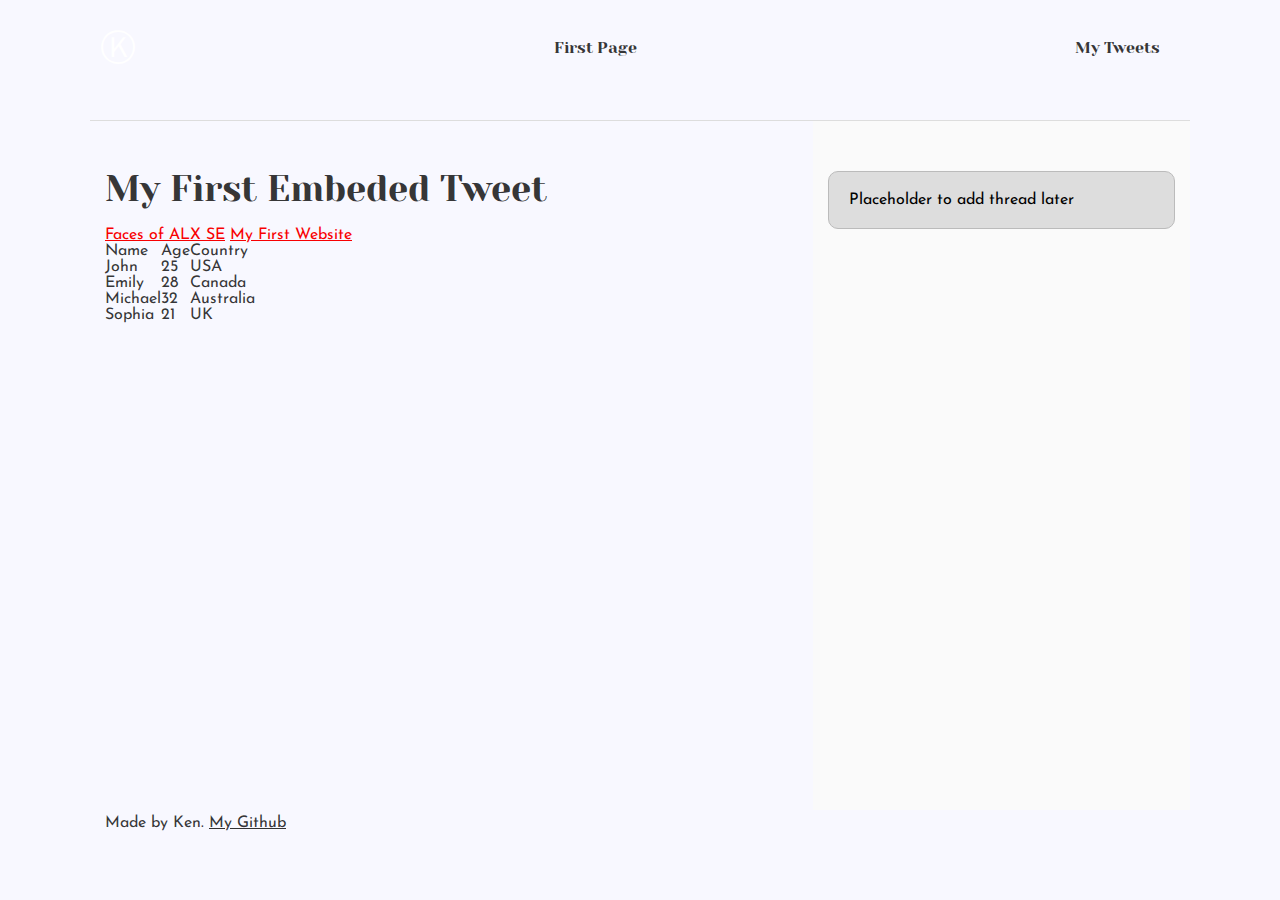
<file: css_basic/index.html>
<!DOCTYPE html>
<html lang="en">
<head>
    <meta charset="UTF-8">
    <meta name="viewport" content="width=device-width, initial-scale=1.0">
    <link href="base.css" rel="stylesheet">
    <link href="styles.css" rel="stylesheet">
    <title>My First Website</title>
</head>
<body class="works_on_smartphone">

    <header>
        <ul>
            <li class="logo">Ⓚ</li>
            <li><a href="./index.html">First Page</a></li>
            <li><a href="./tweets.html">My Tweets</a></li>
        </ul>
        

     </header>
    
    <main>

        <article>
         <h1>My First Embeded Tweet</h1>
         <a href="https://twitter.com/facesofalxse/status/1947226276898496831#">Faces of ALX SE</a>
         <a href="./index.html">My First Website</a>
         
         <table>
            <thead>
                <tr>
                    <td>Name</td>
                    <td>Age</td>
                    <td>Country</td>
                </tr>
            </thead>
            <tbody>
                <tr>
                    <td>John</td>
                    <td>25</td>
                    <td>USA</td>
                </tr>
                <tr>
                    <td>Emily</td>
                    <td>28</td>
                    <td>Canada</td>
                </tr>
                <tr>
                    <td>Michael</td>
                    <td>32</td>
                    <td>Australia</td>
                </tr>
                <tr>
                    <td>Sophia</td>
                    <td>21</td>
                    <td>UK</td>
                </tr>
            </tbody>
         </table>


        </article>
        <aside>
            <p>Placeholder to add thread later</p>
        </aside>

    </main>
    

    <footer>
        <p>Made by Ken. <a href="http://github.com/ken-jibril">My Github</a>
    </p>
    </footer> 
</body>
</html>
</file>
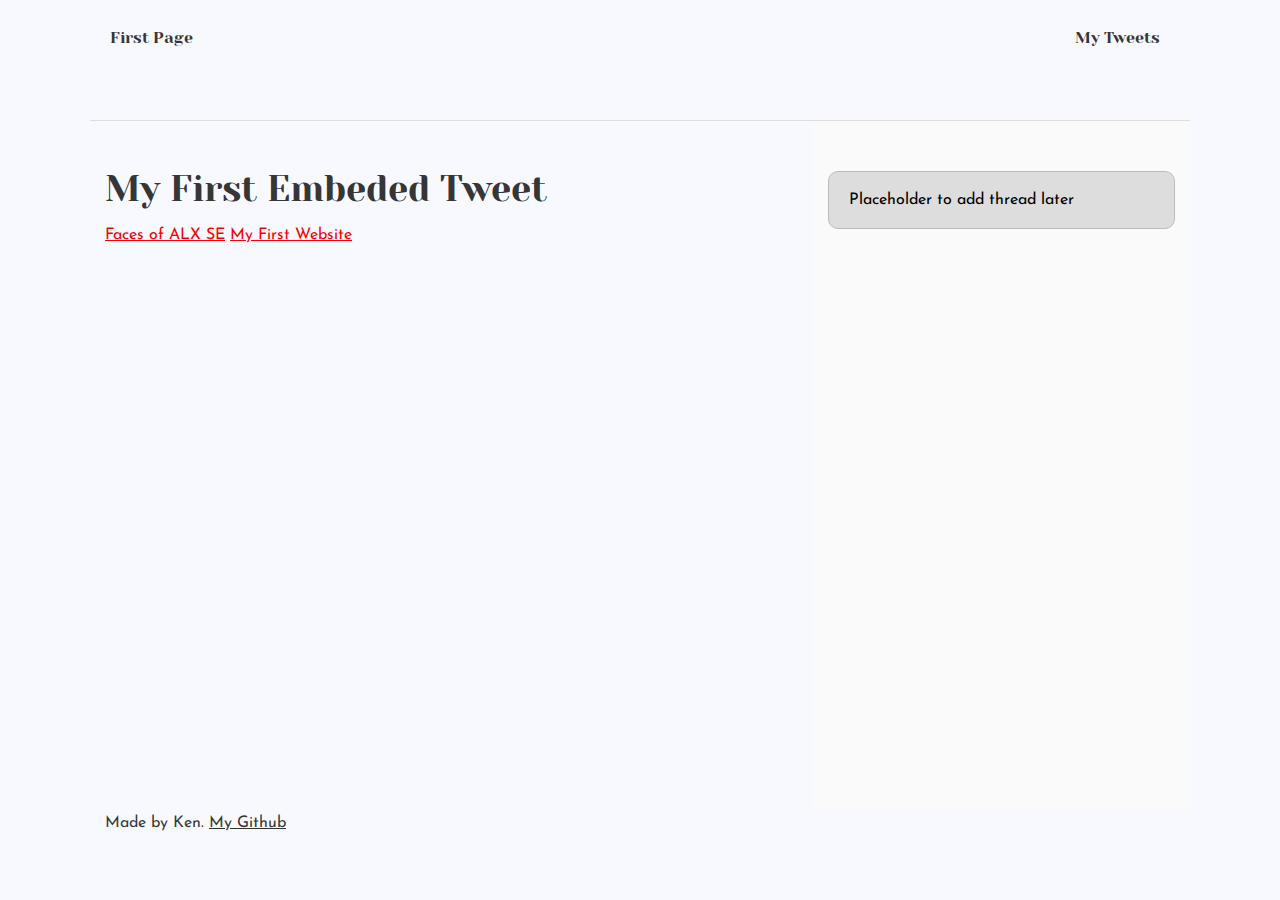
<file: css_basic/tweets.html>
<!DOCTYPE html>
<html lang="en">
<head>
    <meta charset="UTF-8">
    <meta name="viewport" content="width=device-width, initial-scale=1.0">
    <link href="base.css" rel="stylesheet">
    <link href="styles.css" rel="stylesheet">
    <title>My First Website</title>
</head>
<body>


     <header>
        <ul>
            <li><a href="./index.html">First Page</a></li>
            <li><a href="./tweets.html">My Tweets</a></li>
        </ul>
     </header>

    <main>
        <article>
         <h1>My First Embeded Tweet</h1>
         <a href="https://twitter.com/facesofalxse/status/1947226276898496831#">Faces of ALX SE</a>
         <a href="./index.html">My First Website</a>
        </article>

        <aside>
            <p>Placeholder to add thread later</p>
        </aside>
       
    </main>

     <footer>
        <p>Made by Ken. <a href="https://github.com/ken-jibril" target="_blank">My Github</a></p>
     </footer>

</body>
</html>
</file>
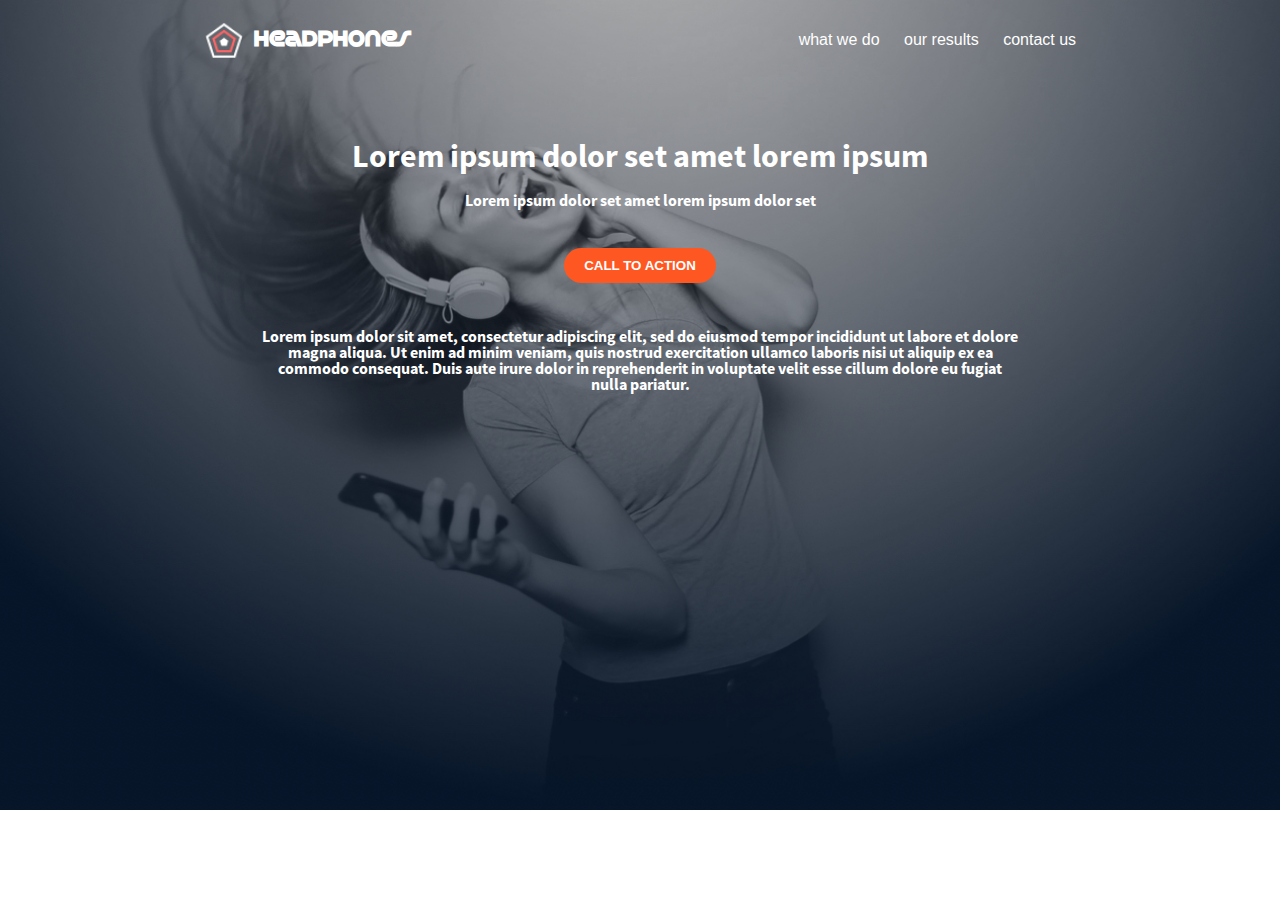
<file: headphones/0-index.html>
<!DOCTYPE html>
<html lang="en">
<head>
    <meta charset="UTF-8">
    <meta name="viewport" content="width=device-width, initial-scale=1.0">
    
    <link rel="stylesheet" href="reset.css">
    <link rel="stylesheet" href="0-styles.css">
    <link rel="icon" href="/images/favicon.png" type="image/png">

    <title>JBL Headphones</title>
</head>
<body>
        <header class="header">
            <div class="header-top">
                <div class="logo-area">
                <img src="/headphones/images/favicon.png" class="logo" alt="Headphones logo">
                <p class="logo-name">Headphones</p>
                </div>
                <button class="menu-toggle" aria-label="Toggle Menu">
                    ☰
                </button>
                <nav class="links">
                <a href="#what-we-do">what we do</a>
                <a href="#our-results">our results</a>
                <a href="#contact-us">contact us</a>
                </nav>
            </div>

            <section class="hero">
                <h1>Lorem ipsum dolor set amet lorem ipsum</h1>
                <h2>Lorem ipsum dolor set amet lorem ipsum dolor set</h2>
                <button class="btn">CALL TO ACTION</button>
                <p>
                Lorem ipsum dolor sit amet, consectetur adipiscing elit, sed do eiusmod tempor incididunt ut labore et dolore magna aliqua.
                Ut enim ad minim veniam, quis nostrud exercitation ullamco laboris nisi ut aliquip ex ea commodo consequat. Duis aute irure dolor
                in reprehenderit in voluptate velit esse cillum dolore eu fugiat nulla pariatur.
                </p>
            </section>
        </header>

        <main>
            <section id="what-we-do">
            
            </section>

        </main>
    </body>
</html>
</file>
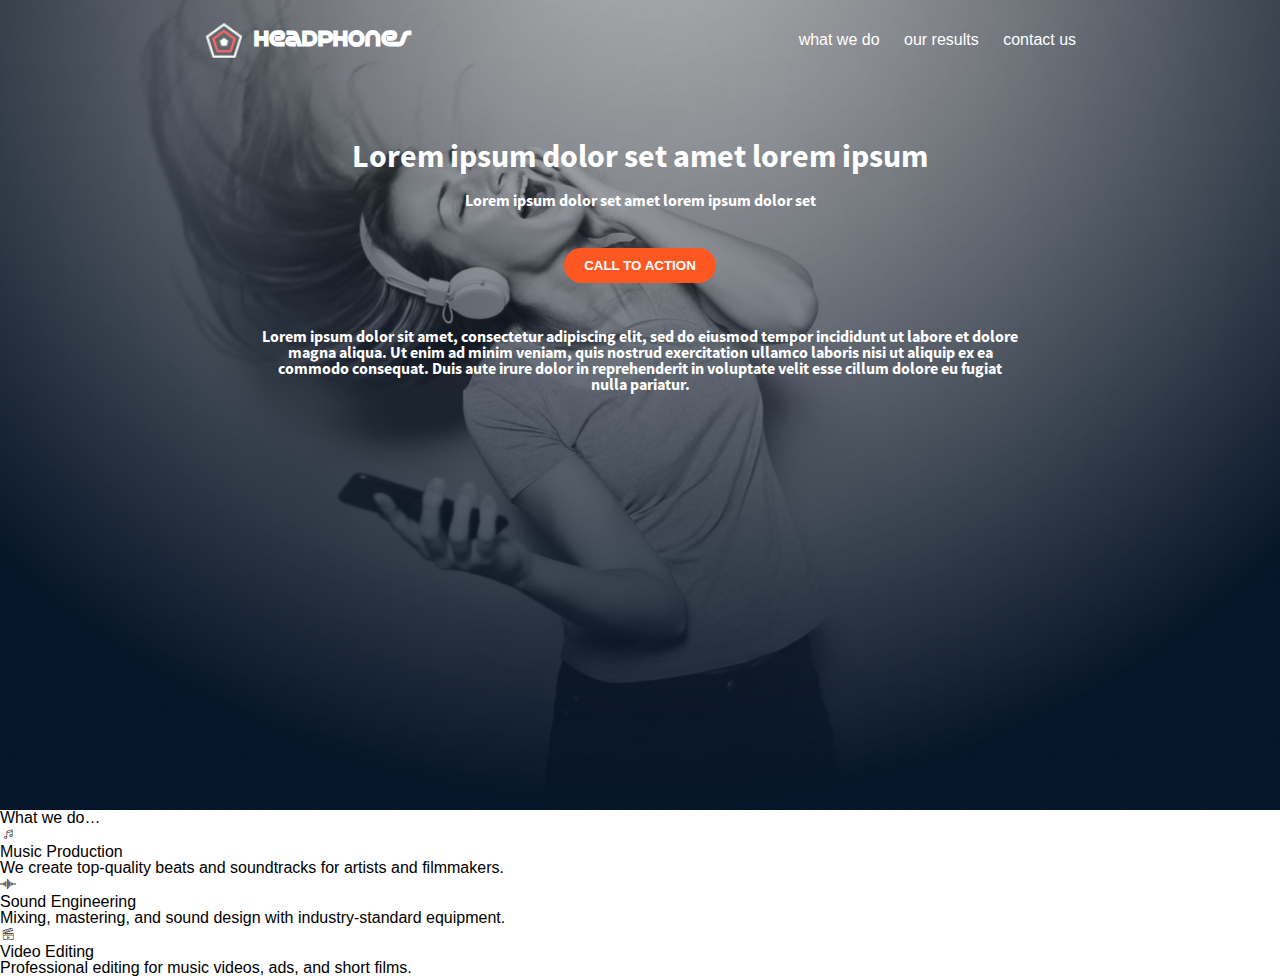
<file: headphones/1-index.html>
<!DOCTYPE html>
<html lang="en">
<head>
    <meta charset="UTF-8">
    <meta name="viewport" content="width=device-width, initial-scale=1.0">
    
    <link rel="stylesheet" href="reset.css">
    <link rel="stylesheet" href="1-styles.css">
    <link rel="icon" href="/images/favicon.png" type="image/png">

    <link rel="stylesheet" href="/headphones/holberton_school-icon/style.css">
    <title>JBL Headphones</title>
</head>
<body>
        <header class="header">
            <div class="header-top">
                <div class="logo-area">
                <img src="/headphones/images/favicon.png" class="logo" alt="Headphones logo">
                <p class="logo-name">Headphones</p>
                </div>
                <button class="menu-toggle" aria-label="Toggle Menu">
                    ☰
                </button>
                <nav class="links">
                <a href="#what-we-do">what we do</a>
                <a href="#our-results">our results</a>
                <a href="#contact-us">contact us</a>
                </nav>
            </div>

            <section class="hero">
                <h1>Lorem ipsum dolor set amet lorem ipsum</h1>
                <h2>Lorem ipsum dolor set amet lorem ipsum dolor set</h2>
                <button class="btn">CALL TO ACTION</button>
                <p>
                Lorem ipsum dolor sit amet, consectetur adipiscing elit, sed do eiusmod tempor incididunt ut labore et dolore magna aliqua.
                Ut enim ad minim veniam, quis nostrud exercitation ullamco laboris nisi ut aliquip ex ea commodo consequat. Duis aute irure dolor
                in reprehenderit in voluptate velit esse cillum dolore eu fugiat nulla pariatur.
                </p>
            </section>
        </header>

        <main>
          <section class="what-we-do">
                <h2>What we do…</h2>
                <div class="services">
                    <div class="service-item">
                        <i class="holberton_school-icon-ic_music"></i>
                        <h3>Music Production</h3>
                        <p>We create top-quality beats and soundtracks for artists and filmmakers.</p>
                    </div>
                    <div class="service-item">
                        <i class="holberton_school-icon-ic_sound"></i>
                        <h3>Sound Engineering</h3>
                        <p>Mixing, mastering, and sound design with industry-standard equipment.</p>
                    </div>
                    <div class="service-item">
                        <i class="holberton_school-icon-ic_video"></i>
                        <h3>Video Editing</h3>
                        <p>Professional editing for music videos, ads, and short films.</p>
                    </div>
                </div>
            </section>

        </main>
    </body>
</html>
</file>
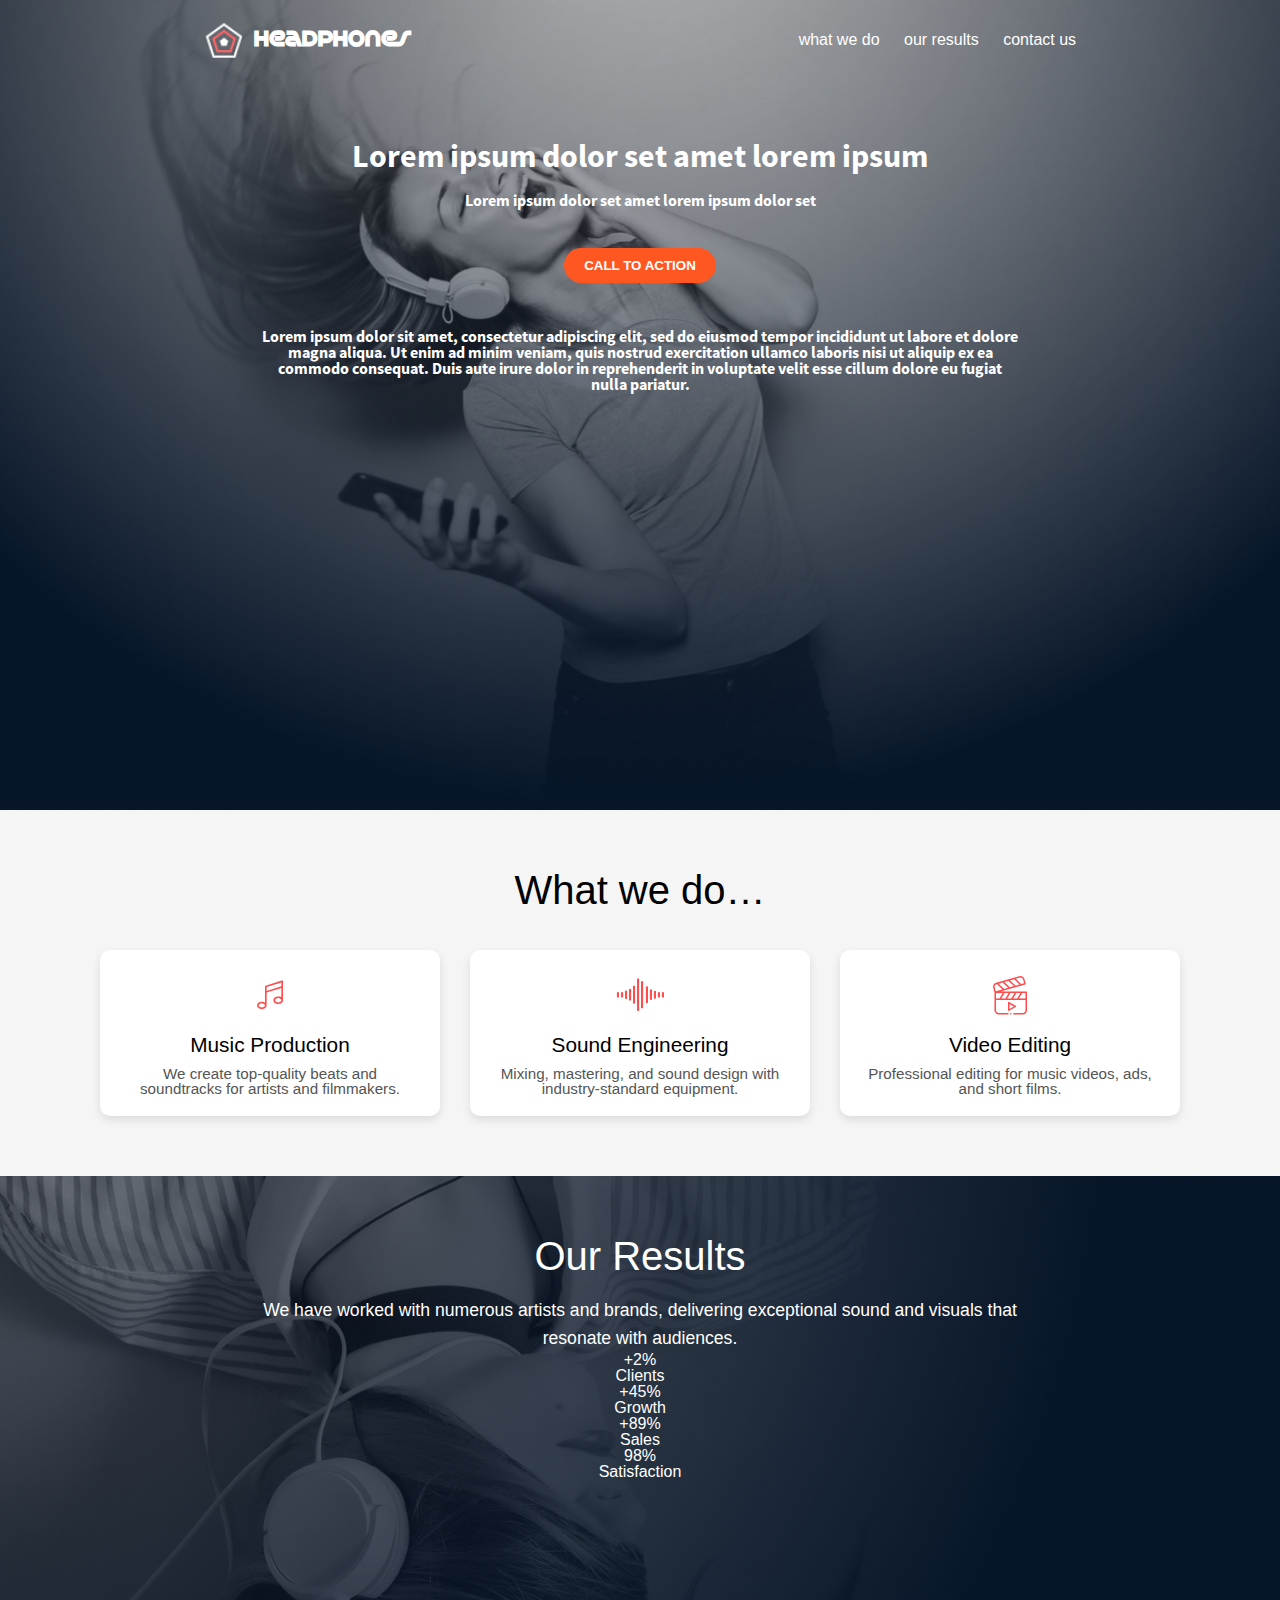
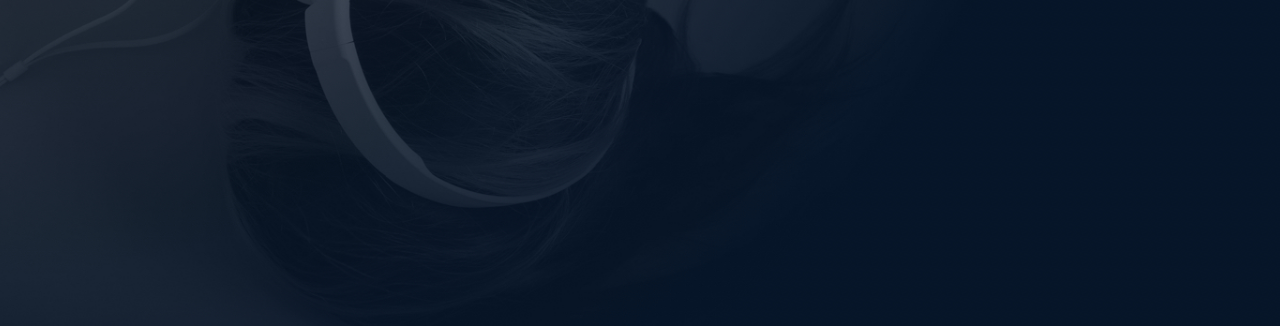
<file: headphones/2-index.html>
<!DOCTYPE html>
<html lang="en">
<head>
    <meta charset="UTF-8">
    <meta name="viewport" content="width=device-width, initial-scale=1.0">
    
    <link rel="stylesheet" href="reset.css">
    <link rel="stylesheet" href="2-styles.css">
    <link rel="icon" href="/images/favicon.png" type="image/png">

    <link rel="stylesheet" href="/headphones/holberton_school-icon/style.css">
    <title>JBL Headphones</title>
</head>
<body>
        <header class="header">
            <div class="header-top">
                <div class="logo-area">
                <img src="/headphones/images/favicon.png" class="logo" alt="Headphones logo">
                <p class="logo-name">Headphones</p>
                </div>
                <button class="menu-toggle" aria-label="Toggle Menu">
                    ☰
                </button>
                <nav class="links">
                <a href="#what-we-do">what we do</a>
                <a href="#our-results">our results</a>
                <a href="#contact-us">contact us</a>
                </nav>
            </div>

            <section class="hero">
                <h1>Lorem ipsum dolor set amet lorem ipsum</h1>
                <h2>Lorem ipsum dolor set amet lorem ipsum dolor set</h2>
                <button class="btn">CALL TO ACTION</button>
                <p>
                Lorem ipsum dolor sit amet, consectetur adipiscing elit, sed do eiusmod tempor incididunt ut labore et dolore magna aliqua.
                Ut enim ad minim veniam, quis nostrud exercitation ullamco laboris nisi ut aliquip ex ea commodo consequat. Duis aute irure dolor
                in reprehenderit in voluptate velit esse cillum dolore eu fugiat nulla pariatur.
                </p>
            </section>
        </header>

    <main>
    <section class="what-we-do">
            <h2>What we do…</h2>
            <div class="services">
                <div class="service-item">
                    <i class="holberton_school-icon-ic_music"></i>
                    <h3>Music Production</h3>
                    <p>We create top-quality beats and soundtracks for artists and filmmakers.</p>
                </div>
                <div class="service-item">
                    <i class="holberton_school-icon-ic_sound"></i>
                    <h3>Sound Engineering</h3>
                    <p>Mixing, mastering, and sound design with industry-standard equipment.</p>
                </div>
                <div class="service-item">
                    <i class="holberton_school-icon-ic_video"></i>
                    <h3>Video Editing</h3>
                    <p>Professional editing for music videos, ads, and short films.</p>
                </div>
            </div>
    </section>

   <section class="our-results" id="our-results">
  <div class="results">
    <h2>Our Results</h2>
    <p class="results-lead">
      We have worked with numerous artists and brands, delivering exceptional sound and visuals that resonate with audiences.
    </p>

    <div class="shapes-container">
      <div class="shape">
        <div class="pentagon">
          <span class="kpi-text">+2%<br>Clients</span>
        </div>
      </div>

      <div class="shape">
        <div class="pentagon">
          <span class="kpi-text">+45%<br>Growth</span>
        </div>
      </div>

      <div class="shape">
        <div class="pentagon">
          <span class="kpi-text">+89%<br>Sales</span>
        </div>
      </div>

      <div class="shape">
        <div class="pentagon">
          <span class="kpi-text">98%<br>Satisfaction</span>
        </div>
      </div>
    </div>
  </div>
</section>

    </main>
    </body>
</html>
</file>
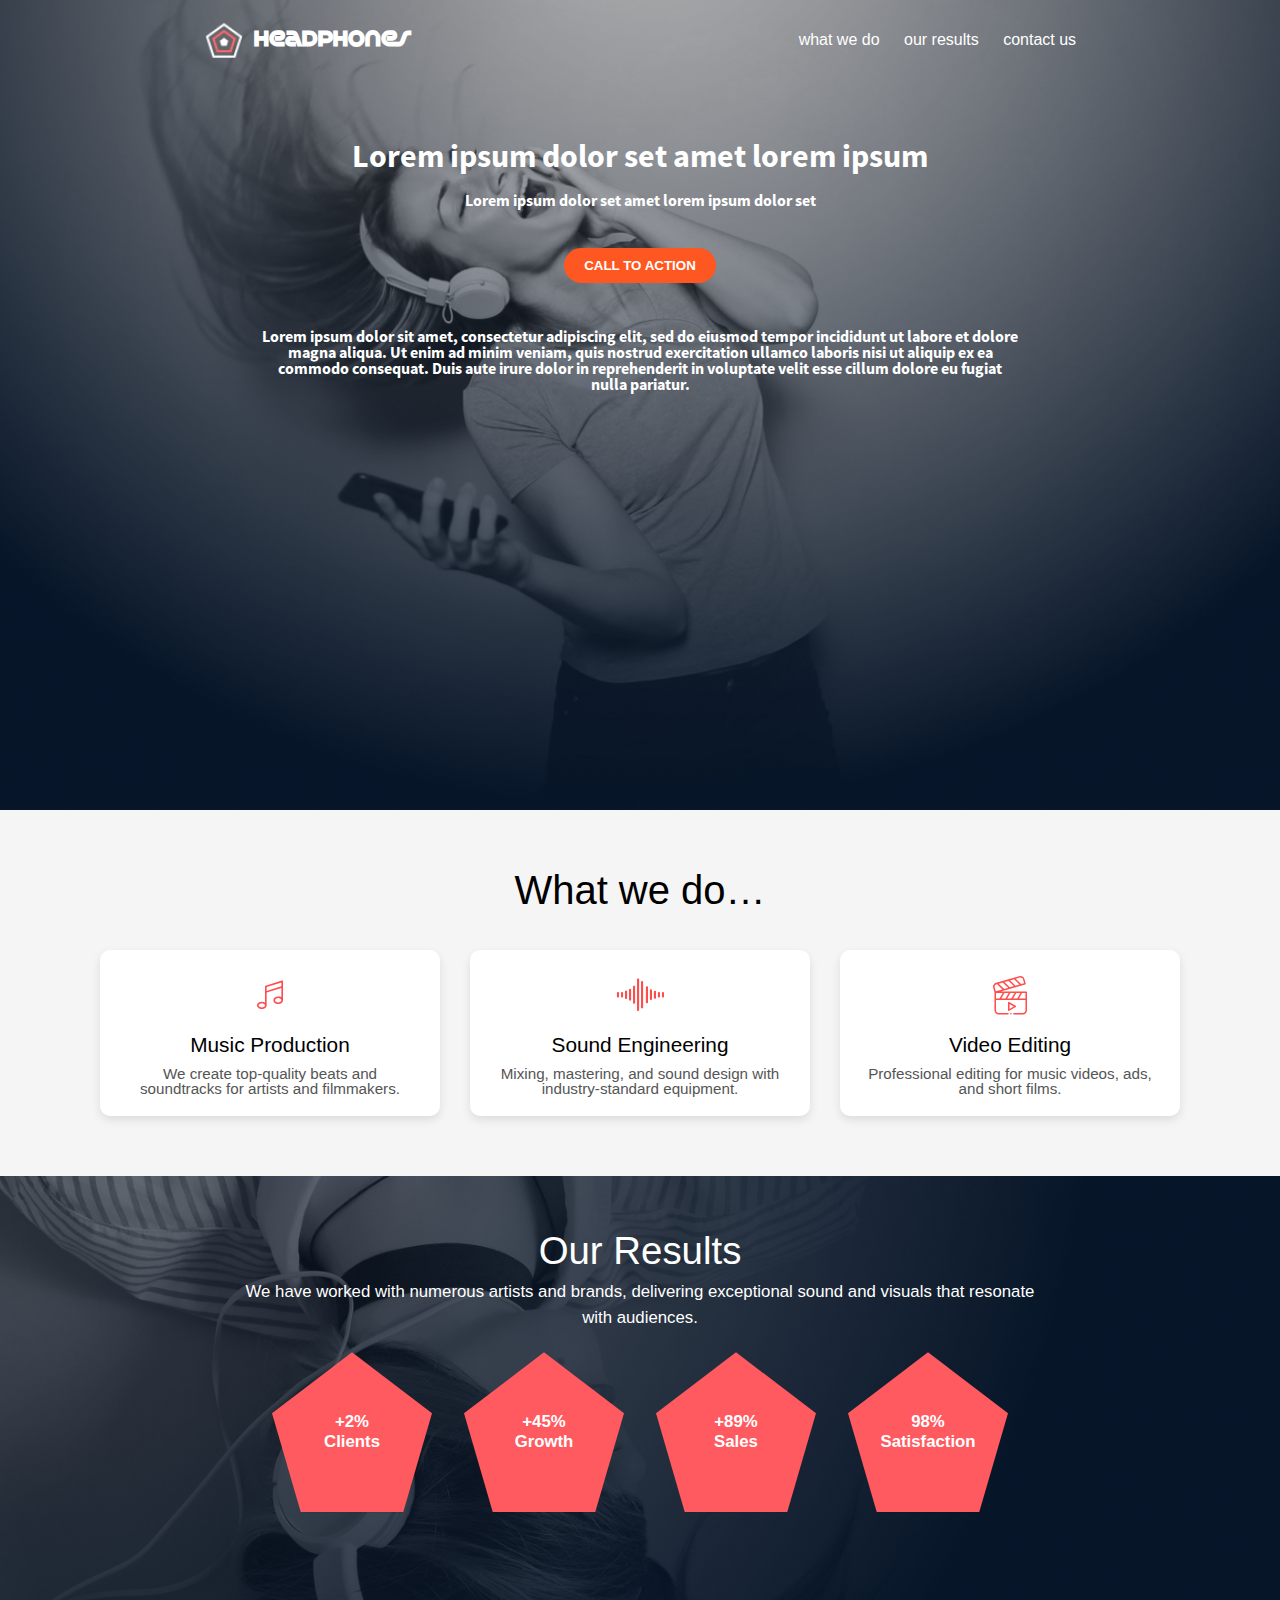
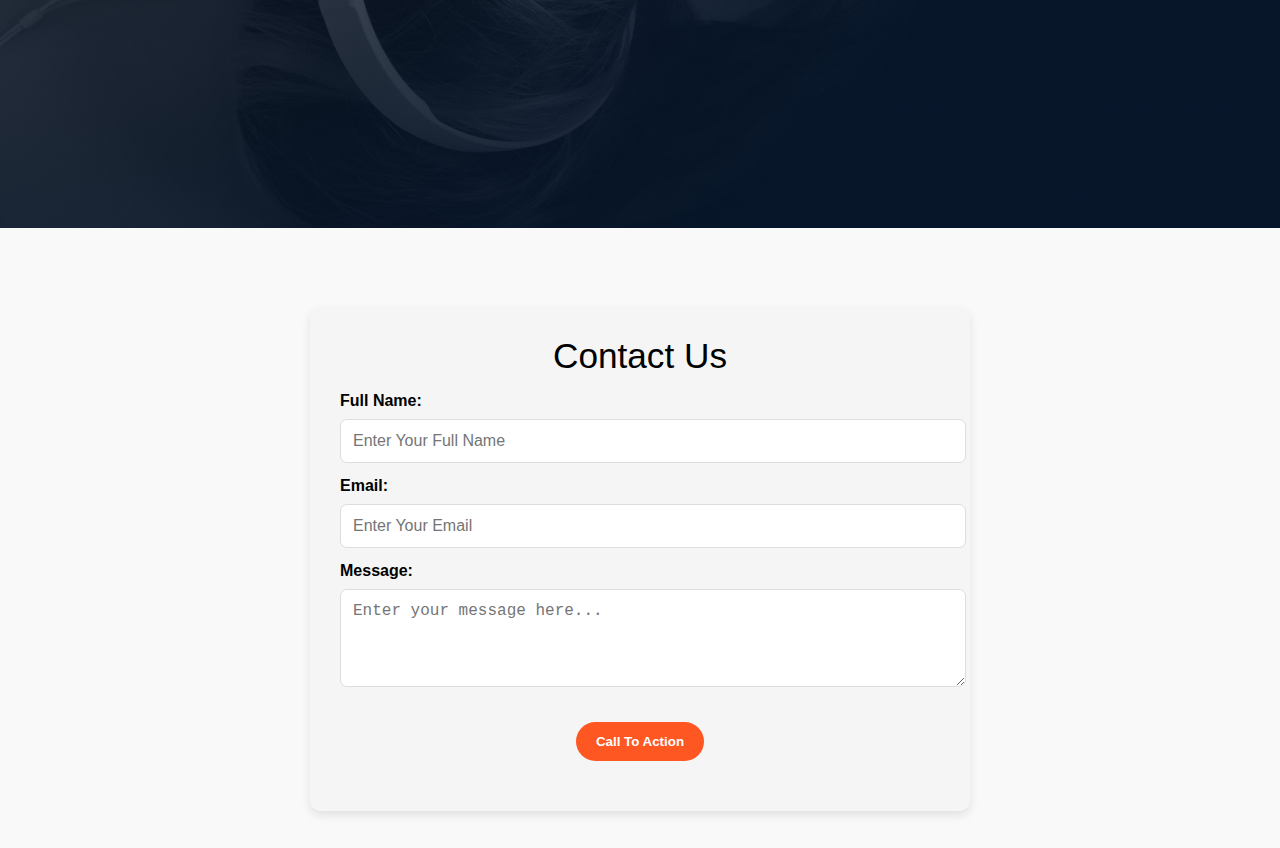
<file: headphones/3-index.html>
<!DOCTYPE html>
<html lang="en">
<head>
    <meta charset="UTF-8">
    <meta name="viewport" content="width=device-width, initial-scale=1.0">
    
    <link rel="stylesheet" href="reset.css">
    <link rel="stylesheet" href="3-styles.css">
    <link rel="icon" href="/images/favicon.png" type="image/png">

    <link rel="stylesheet" href="/headphones/holberton_school-icon/style.css">
    <title>JBL Headphones</title>
</head>
<body>
        <header class="header">
            <div class="header-top">
                <div class="logo-area">
                <img src="/headphones/images/favicon.png" class="logo" alt="Headphones logo">
                <p class="logo-name">Headphones</p>
                </div>
                <button class="menu-toggle" aria-label="Toggle Menu">
                    ☰
                </button>
                <nav class="links">
                <a href="#what-we-do">what we do</a>
                <a href="#our-results">our results</a>
                <a href="#contact-us">contact us</a>
                </nav>
            </div>

            <section class="hero">
                <h1>Lorem ipsum dolor set amet lorem ipsum</h1>
                <h2>Lorem ipsum dolor set amet lorem ipsum dolor set</h2>
                <button class="btn">CALL TO ACTION</button>
                <p>
                Lorem ipsum dolor sit amet, consectetur adipiscing elit, sed do eiusmod tempor incididunt ut labore et dolore magna aliqua.
                Ut enim ad minim veniam, quis nostrud exercitation ullamco laboris nisi ut aliquip ex ea commodo consequat. Duis aute irure dolor
                in reprehenderit in voluptate velit esse cillum dolore eu fugiat nulla pariatur.
                </p>
            </section>
        </header>

    <main>
    <section class="what-we-do">
            <h2>What we do…</h2>
            <div class="services">
                <div class="service-item">
                    <i class="holberton_school-icon-ic_music"></i>
                    <h3>Music Production</h3>
                    <p>We create top-quality beats and soundtracks for artists and filmmakers.</p>
                </div>
                <div class="service-item">
                    <i class="holberton_school-icon-ic_sound"></i>
                    <h3>Sound Engineering</h3>
                    <p>Mixing, mastering, and sound design with industry-standard equipment.</p>
                </div>
                <div class="service-item">
                    <i class="holberton_school-icon-ic_video"></i>
                    <h3>Video Editing</h3>
                    <p>Professional editing for music videos, ads, and short films.</p>
                </div>
            </div>
    </section>

   <section class="our-results" id="our-results">
  <div class="results">
    <h2>Our Results</h2>
    <p class="results-lead">
      We have worked with numerous artists and brands, delivering exceptional sound and visuals that resonate with audiences.
    </p>

    <div class="shapes-container">
      <div class="shape">
        <div class="pentagon">
          <span class="kpi-text">+2%<br>Clients</span>
        </div>
      </div>

      <div class="shape">
        <div class="pentagon">
          <span class="kpi-text">+45%<br>Growth</span>
        </div>
      </div>

      <div class="shape">
        <div class="pentagon">
          <span class="kpi-text">+89%<br>Sales</span>
        </div>
      </div>

      <div class="shape">
        <div class="pentagon">
          <span class="kpi-text">98%<br>Satisfaction</span>
        </div>
      </div>
    </div>
  </div>
</section>

 <section id="contact-us">
   <div class="form">
      <h2>Contact Us</h2>
      <form action="#" method="post">
        <label for="name">Full Name:</label>
        <input type="text" id="name" name="name" placeholder="Enter Your Full Name" required>
  
        <label for="email">Email:</label>
        <input type="email" id="email" name="email" placeholder="Enter Your Email" required>
  
        <label for="message">Message:</label>
        <textarea id="message" name="message" rows="4" placeholder="Enter your message here..." required></textarea>
  
        <button type="submit" class="btn">Call To Action</button>
      </form>
   </div>
 </section>

    </main>
    </body>
</html>
</file>
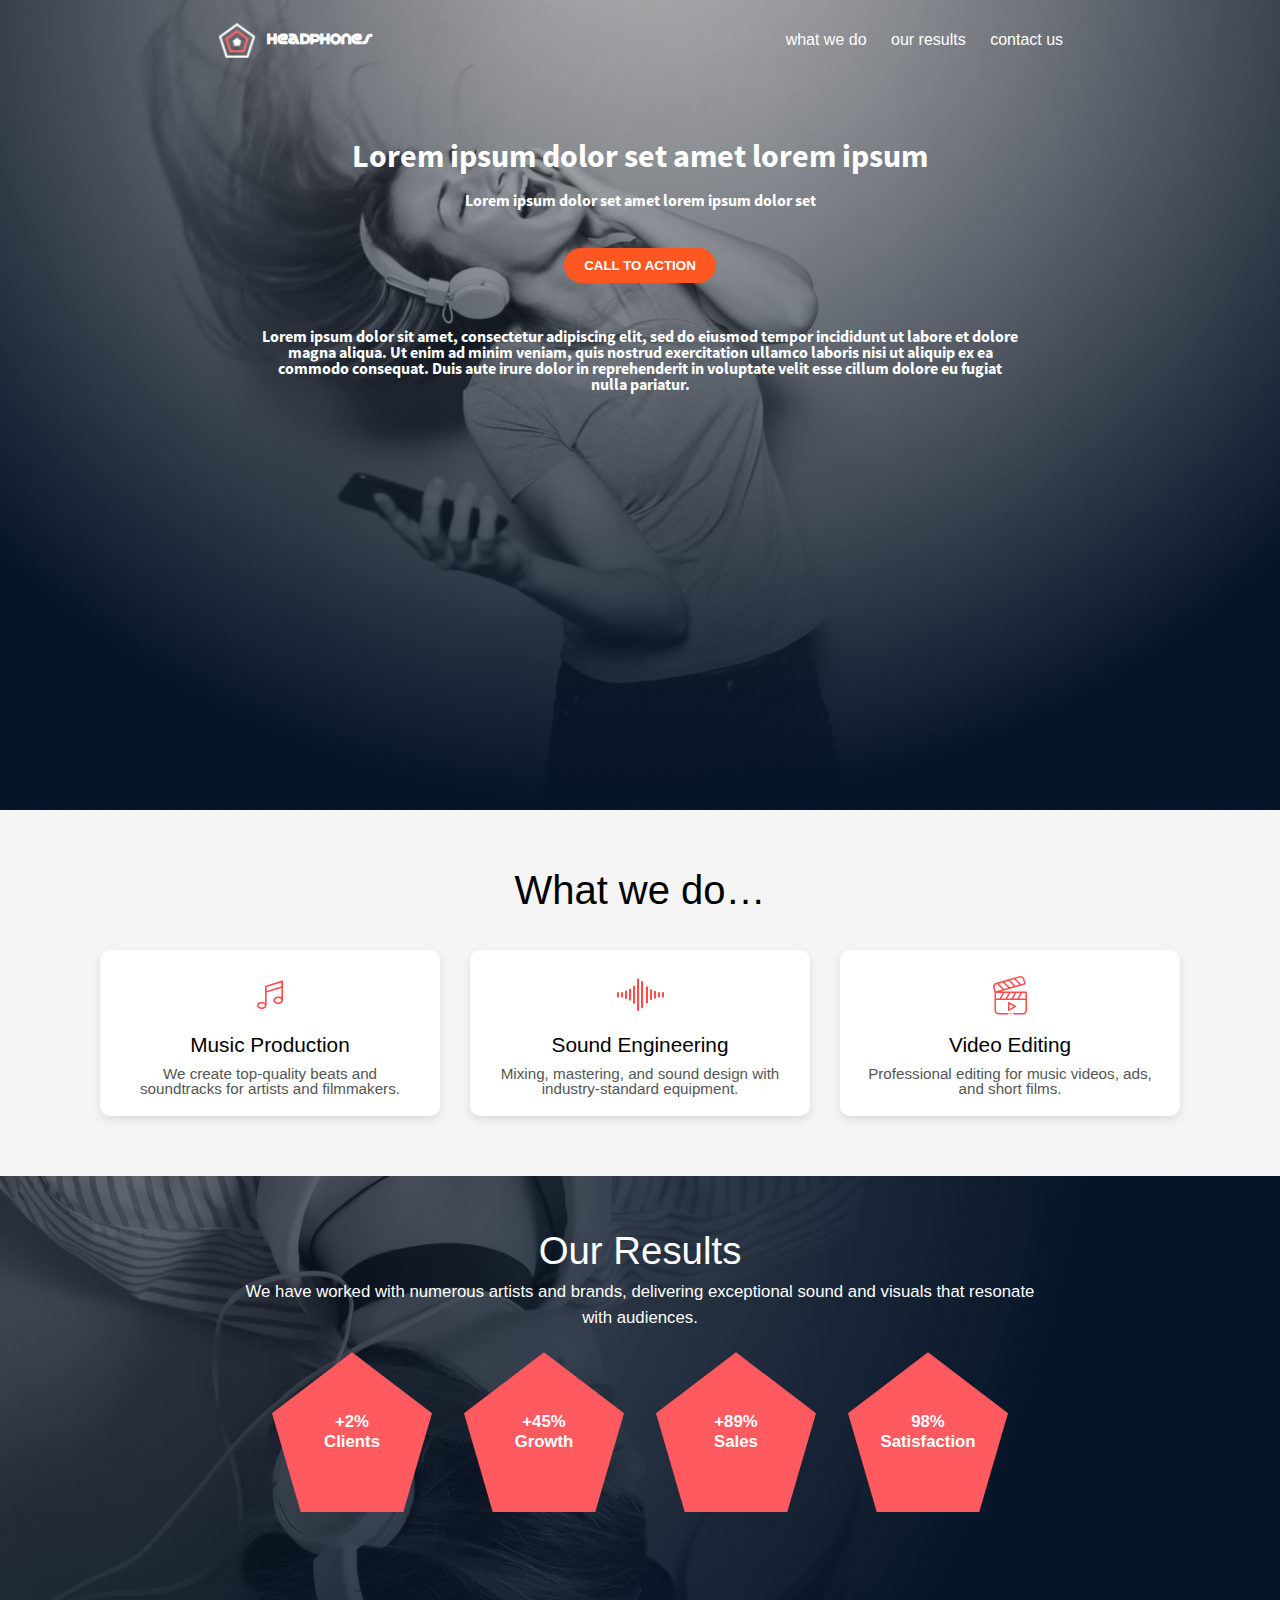
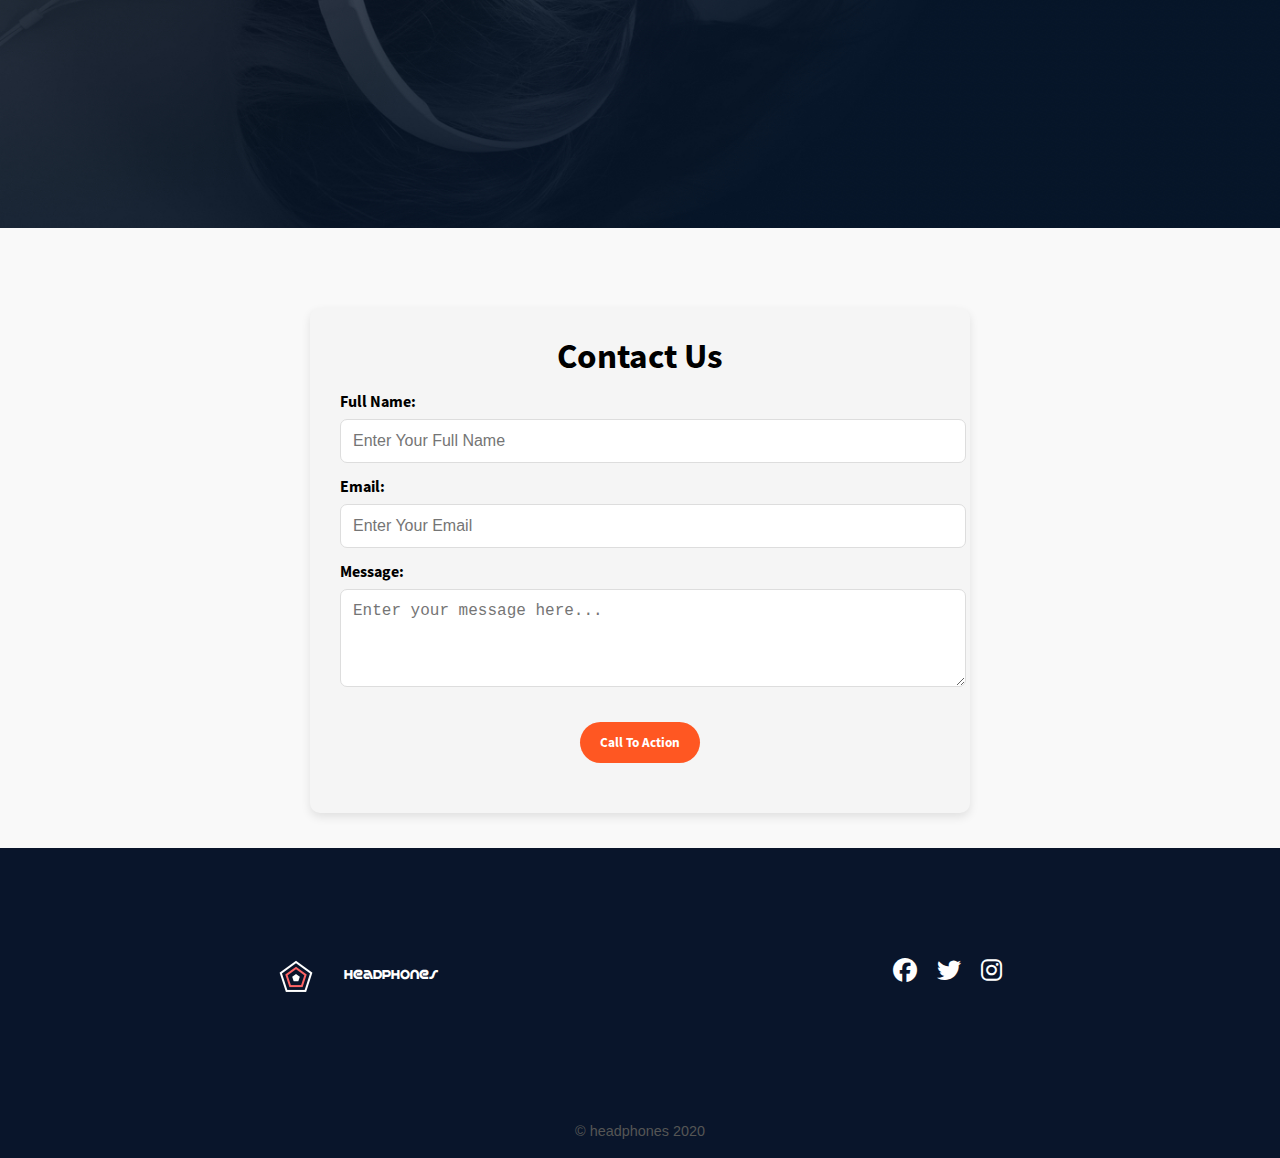
<file: headphones/4-index.html>
<!DOCTYPE html>
<html lang="en">
<head>
    <meta charset="UTF-8">
    <meta name="viewport" content="width=device-width, initial-scale=1.0">
    
    <link rel="stylesheet" href="reset.css">
    <link rel="stylesheet" href="4-styles.css">
    <link rel="icon" href="/images/favicon.png" type="image/png">
    <link rel="stylesheet" href="https://cdnjs.cloudflare.com/ajax/libs/font-awesome/6.5.0/css/all.min.css">
    <link rel="stylesheet" href="https://cdnjs.cloudflare.com/ajax/libs/font-awesome/6.5.0/css/all.min.css">



    <link rel="stylesheet" href="/headphones/holberton_school-icon/style.css">
    <title>JBL Headphones</title>
</head>
<body>
        <header class="header">
            <div class="header-top">
                <div class="logo-area">
                <img src="/headphones/images/favicon.png" class="logo" alt="Headphones logo">
                <p class="logo-name">Headphones</p>
                </div>
                <button class="menu-toggle" aria-label="Toggle Menu">
                    ☰
                </button>
                <nav class="links">
                <a href="#what-we-do">what we do</a>
                <a href="#our-results">our results</a>
                <a href="#contact-us">contact us</a>
                </nav>
            </div>

            <section class="hero">
                <h1>Lorem ipsum dolor set amet lorem ipsum</h1>
                <h2>Lorem ipsum dolor set amet lorem ipsum dolor set</h2>
                <button class="btn">CALL TO ACTION</button>
                <p>
                Lorem ipsum dolor sit amet, consectetur adipiscing elit, sed do eiusmod tempor incididunt ut labore et dolore magna aliqua.
                Ut enim ad minim veniam, quis nostrud exercitation ullamco laboris nisi ut aliquip ex ea commodo consequat. Duis aute irure dolor
                in reprehenderit in voluptate velit esse cillum dolore eu fugiat nulla pariatur.
                </p>
            </section>
        </header>

    <main>
    <section class="what-we-do">
            <h2>What we do…</h2>
            <div class="services">
                <div class="service-item">
                    <i class="holberton_school-icon-ic_music"></i>
                    <h3>Music Production</h3>
                    <p>We create top-quality beats and soundtracks for artists and filmmakers.</p>
                </div>
                <div class="service-item">
                    <i class="holberton_school-icon-ic_sound"></i>
                    <h3>Sound Engineering</h3>
                    <p>Mixing, mastering, and sound design with industry-standard equipment.</p>
                </div>
                <div class="service-item">
                    <i class="holberton_school-icon-ic_video"></i>
                    <h3>Video Editing</h3>
                    <p>Professional editing for music videos, ads, and short films.</p>
                </div>
            </div>
    </section>

   <section class="our-results" id="our-results">
  <div class="results">
    <h2>Our Results</h2>
    <p class="results-lead">
      We have worked with numerous artists and brands, delivering exceptional sound and visuals that resonate with audiences.
    </p>

    <div class="shapes-container">
      <div class="shape">
        <div class="pentagon">
          <span class="kpi-text">+2%<br>Clients</span>
        </div>
      </div>

      <div class="shape">
        <div class="pentagon">
          <span class="kpi-text">+45%<br>Growth</span>
        </div>
      </div>

      <div class="shape">
        <div class="pentagon">
          <span class="kpi-text">+89%<br>Sales</span>
        </div>
      </div>

      <div class="shape">
        <div class="pentagon">
          <span class="kpi-text">98%<br>Satisfaction</span>
        </div>
      </div>
    </div>
  </div>
</section>

 <section id="contact-us">
   <div class="form">
      <h2>Contact Us</h2>
      <form action="#" method="post">
        <label for="name">Full Name:</label>
        <input type="text" id="name" name="name" placeholder="Enter Your Full Name" required>
  
        <label for="email">Email:</label>
        <input type="email" id="email" name="email" placeholder="Enter Your Email" required>
  
        <label for="message">Message:</label>
        <textarea id="message" name="message" rows="4" placeholder="Enter your message here..." required></textarea>
  
        <button type="submit" class="btn">Call To Action</button>
      </form>
   </div>
 </section>
    </main>
    <footer>
        <div class="footer-content">

          <div class="footer-logo">
            <div class="logo-area">
              <img src="/headphones/images/favicon.png" alt="logo" class="footer-logo">
              <p>Headphones</p> 
            </div>
  
            <div class="social-links">
              <a href="https://www.facebook.com/headphhones" target="_blank">
                <i class="fa-brands fa-facebook"></i>
              </a>
  
              <a href="https://www.twitter.com/headphones" target="_blank">
                <i class="fa-brands fa-twitter"></i>
              </a>
  
              <a href="https://www.instagram.com/headphones">
              <i class="fa-brands fa-instagram"></i>
              </a>
            </div>
          </div>

              <p class="copy-right">&copy; headphones 2020</p>
            
        </div>
    </footer>
    </body>
</html>
</file>
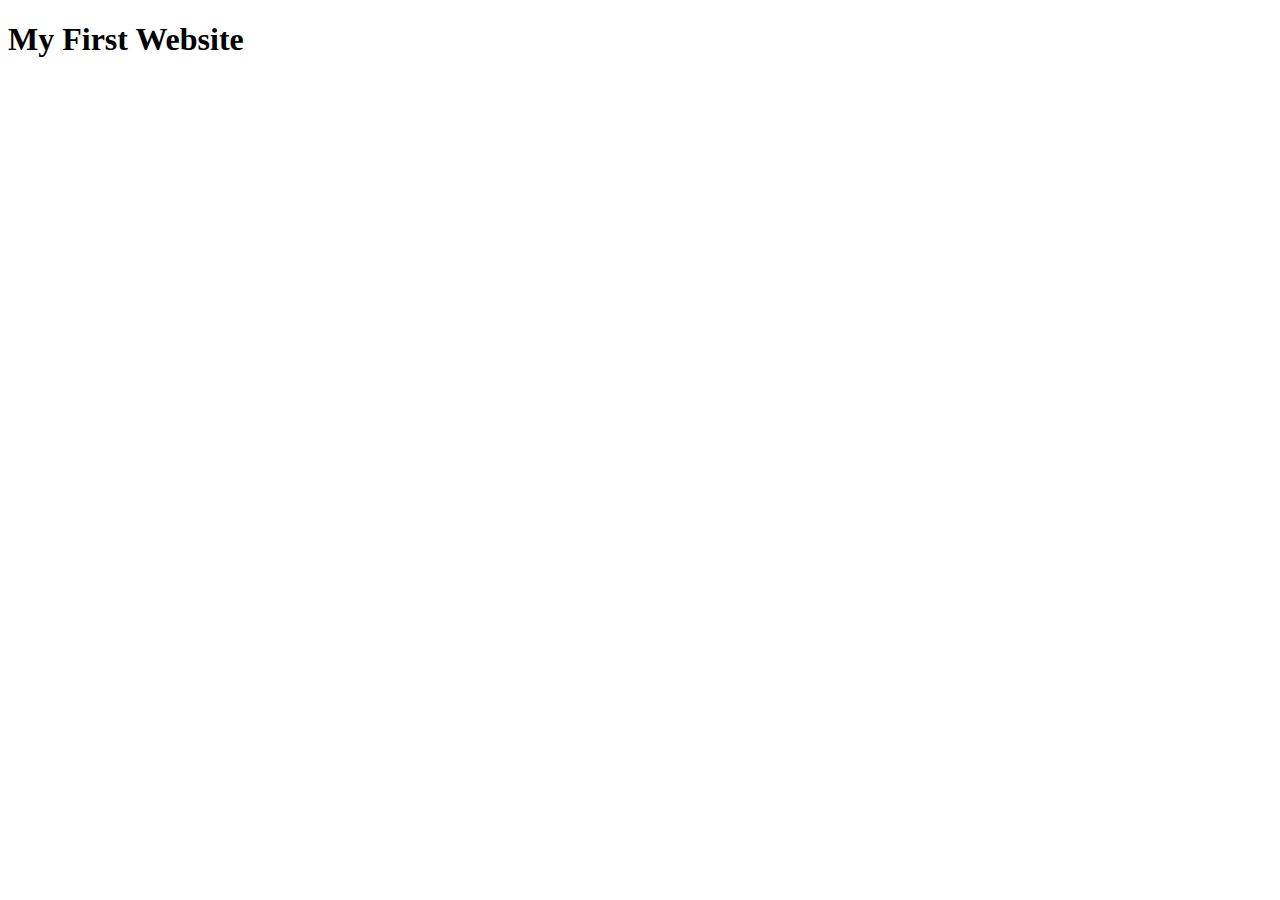
<file: html_basic/base_index.html>
<!DOCTYPE html>
<html lang="en">
<head>
    <meta charset="UTF-8">
    <meta name="viewport" content="width=device-width, initial-scale=1.0">
    <title>My First Website</title>
</head>
<body>
    <h1>My First Website</h1>
</body>
</html>
</file>
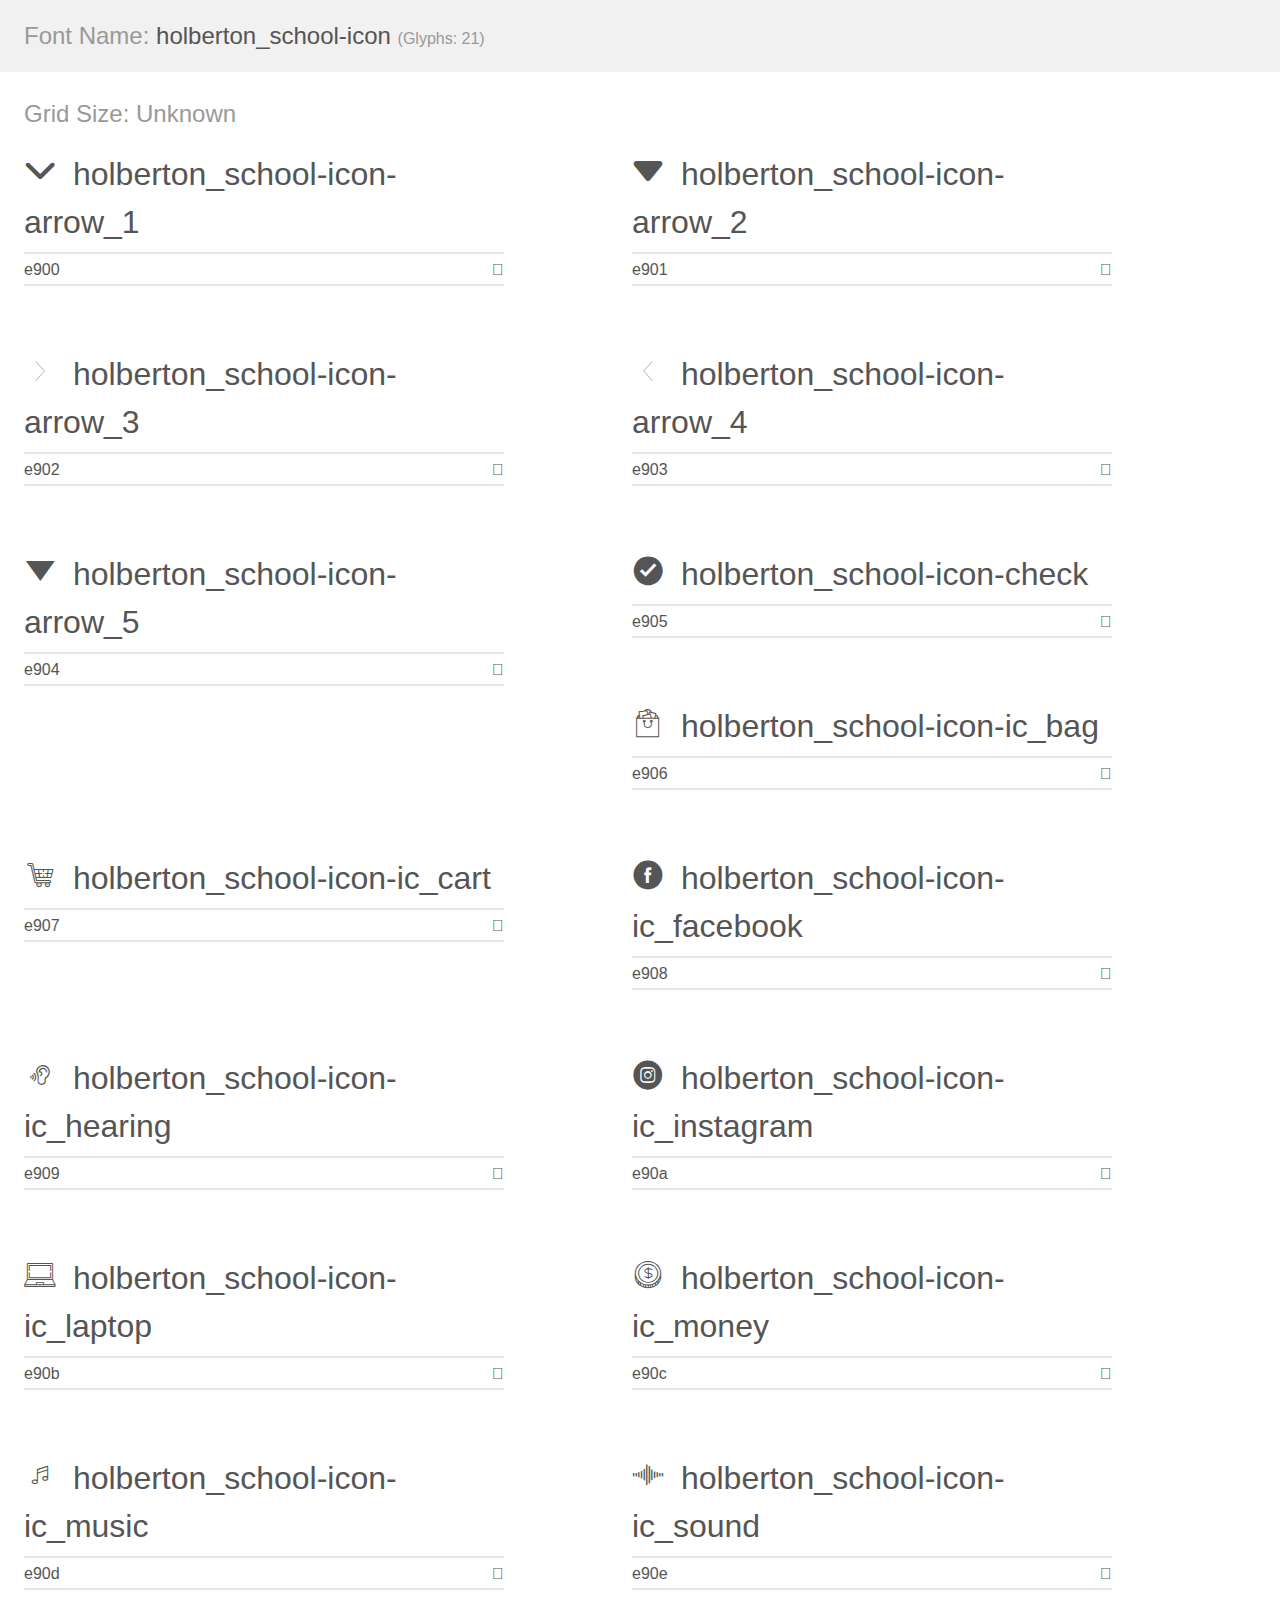
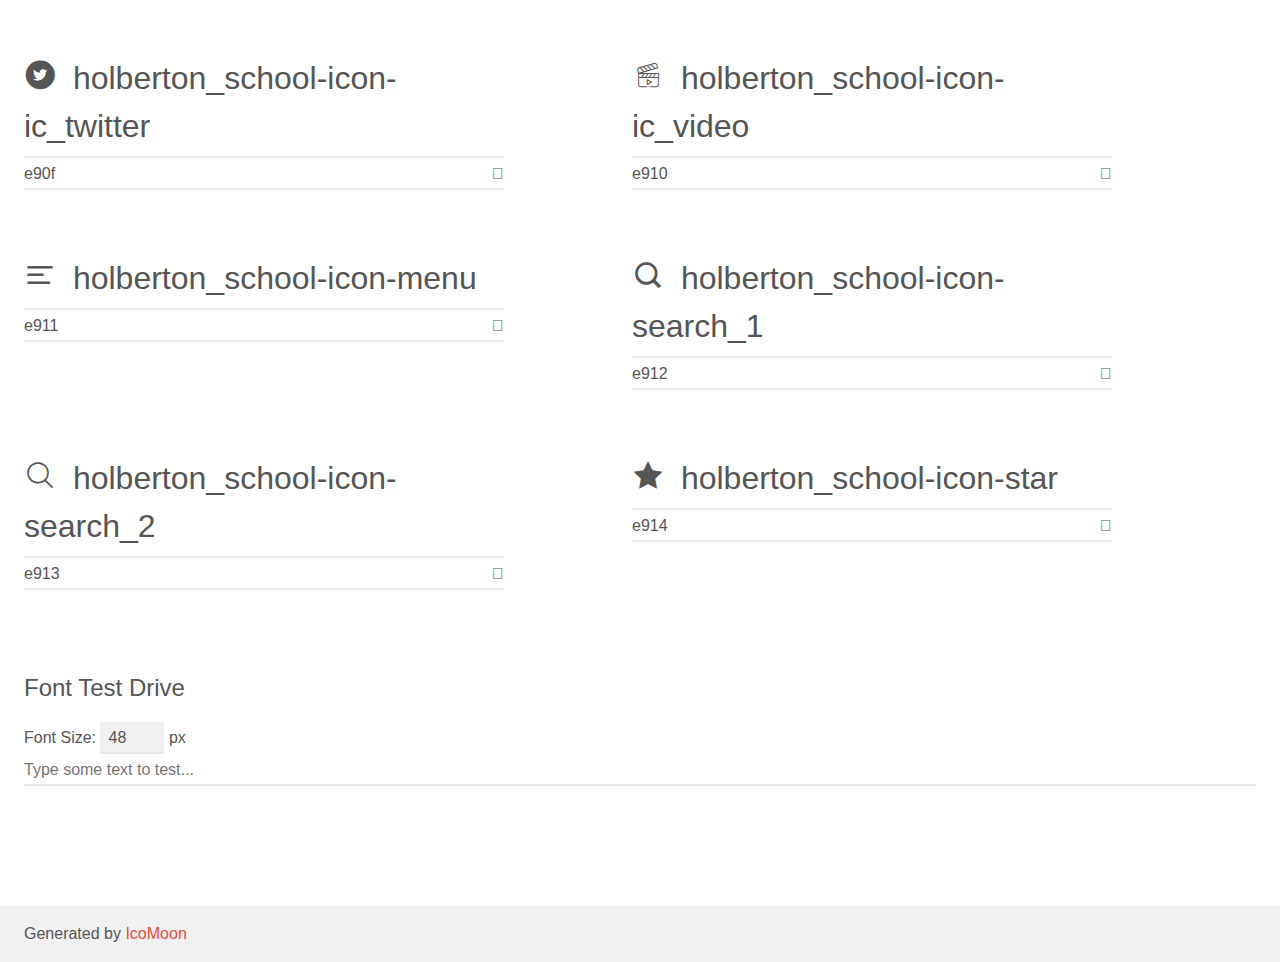
<file: headphones/holberton_school-icon/demo.html>
<!doctype html>
<html>
<head>
    <meta charset="utf-8">
    <title>IcoMoon Demo</title>
    <meta name="description" content="An Icon Font Generated By IcoMoon.io">
    <meta name="viewport" content="width=device-width, initial-scale=1">
    <link rel="stylesheet" href="demo-files/demo.css">
    <link rel="stylesheet" href="style.css"></head>
<body>
    <div class="bgc1 clearfix">
        <h1 class="mhmm mvm"><span class="fgc1">Font Name:</span> holberton_school-icon <small class="fgc1">(Glyphs:&nbsp;21)</small></h1>
    </div>
    <div class="clearfix mhl ptl">
        <h1 class="mvm mtn fgc1">Grid Size: Unknown</h1>
        <div class="glyph fs1">
            <div class="clearfix bshadow0 pbs">
                <span class="holberton_school-icon-arrow_1"></span>
                <span class="mls"> holberton_school-icon-arrow_1</span>
            </div>
            <fieldset class="fs0 size1of1 clearfix hidden-false">
                <input type="text" readonly value="e900" class="unit size1of2" />
                <input type="text" maxlength="1" readonly value="&#xe900;" class="unitRight size1of2 talign-right" />
            </fieldset>
            <div class="fs0 bshadow0 clearfix hidden-true">
                <span class="unit pvs fgc1">liga: </span>
                <input type="text" readonly value="" class="liga unitRight" />
            </div>
        </div>
        <div class="glyph fs1">
            <div class="clearfix bshadow0 pbs">
                <span class="holberton_school-icon-arrow_2"></span>
                <span class="mls"> holberton_school-icon-arrow_2</span>
            </div>
            <fieldset class="fs0 size1of1 clearfix hidden-false">
                <input type="text" readonly value="e901" class="unit size1of2" />
                <input type="text" maxlength="1" readonly value="&#xe901;" class="unitRight size1of2 talign-right" />
            </fieldset>
            <div class="fs0 bshadow0 clearfix hidden-true">
                <span class="unit pvs fgc1">liga: </span>
                <input type="text" readonly value="" class="liga unitRight" />
            </div>
        </div>
        <div class="glyph fs1">
            <div class="clearfix bshadow0 pbs">
                <span class="holberton_school-icon-arrow_3"></span>
                <span class="mls"> holberton_school-icon-arrow_3</span>
            </div>
            <fieldset class="fs0 size1of1 clearfix hidden-false">
                <input type="text" readonly value="e902" class="unit size1of2" />
                <input type="text" maxlength="1" readonly value="&#xe902;" class="unitRight size1of2 talign-right" />
            </fieldset>
            <div class="fs0 bshadow0 clearfix hidden-true">
                <span class="unit pvs fgc1">liga: </span>
                <input type="text" readonly value="" class="liga unitRight" />
            </div>
        </div>
        <div class="glyph fs1">
            <div class="clearfix bshadow0 pbs">
                <span class="holberton_school-icon-arrow_4"></span>
                <span class="mls"> holberton_school-icon-arrow_4</span>
            </div>
            <fieldset class="fs0 size1of1 clearfix hidden-false">
                <input type="text" readonly value="e903" class="unit size1of2" />
                <input type="text" maxlength="1" readonly value="&#xe903;" class="unitRight size1of2 talign-right" />
            </fieldset>
            <div class="fs0 bshadow0 clearfix hidden-true">
                <span class="unit pvs fgc1">liga: </span>
                <input type="text" readonly value="" class="liga unitRight" />
            </div>
        </div>
        <div class="glyph fs1">
            <div class="clearfix bshadow0 pbs">
                <span class="holberton_school-icon-arrow_5"></span>
                <span class="mls"> holberton_school-icon-arrow_5</span>
            </div>
            <fieldset class="fs0 size1of1 clearfix hidden-false">
                <input type="text" readonly value="e904" class="unit size1of2" />
                <input type="text" maxlength="1" readonly value="&#xe904;" class="unitRight size1of2 talign-right" />
            </fieldset>
            <div class="fs0 bshadow0 clearfix hidden-true">
                <span class="unit pvs fgc1">liga: </span>
                <input type="text" readonly value="" class="liga unitRight" />
            </div>
        </div>
        <div class="glyph fs1">
            <div class="clearfix bshadow0 pbs">
                <span class="holberton_school-icon-check"></span>
                <span class="mls"> holberton_school-icon-check</span>
            </div>
            <fieldset class="fs0 size1of1 clearfix hidden-false">
                <input type="text" readonly value="e905" class="unit size1of2" />
                <input type="text" maxlength="1" readonly value="&#xe905;" class="unitRight size1of2 talign-right" />
            </fieldset>
            <div class="fs0 bshadow0 clearfix hidden-true">
                <span class="unit pvs fgc1">liga: </span>
                <input type="text" readonly value="" class="liga unitRight" />
            </div>
        </div>
        <div class="glyph fs1">
            <div class="clearfix bshadow0 pbs">
                <span class="holberton_school-icon-ic_bag"></span>
                <span class="mls"> holberton_school-icon-ic_bag</span>
            </div>
            <fieldset class="fs0 size1of1 clearfix hidden-false">
                <input type="text" readonly value="e906" class="unit size1of2" />
                <input type="text" maxlength="1" readonly value="&#xe906;" class="unitRight size1of2 talign-right" />
            </fieldset>
            <div class="fs0 bshadow0 clearfix hidden-true">
                <span class="unit pvs fgc1">liga: </span>
                <input type="text" readonly value="" class="liga unitRight" />
            </div>
        </div>
        <div class="glyph fs1">
            <div class="clearfix bshadow0 pbs">
                <span class="holberton_school-icon-ic_cart"></span>
                <span class="mls"> holberton_school-icon-ic_cart</span>
            </div>
            <fieldset class="fs0 size1of1 clearfix hidden-false">
                <input type="text" readonly value="e907" class="unit size1of2" />
                <input type="text" maxlength="1" readonly value="&#xe907;" class="unitRight size1of2 talign-right" />
            </fieldset>
            <div class="fs0 bshadow0 clearfix hidden-true">
                <span class="unit pvs fgc1">liga: </span>
                <input type="text" readonly value="" class="liga unitRight" />
            </div>
        </div>
        <div class="glyph fs1">
            <div class="clearfix bshadow0 pbs">
                <span class="holberton_school-icon-ic_facebook"></span>
                <span class="mls"> holberton_school-icon-ic_facebook</span>
            </div>
            <fieldset class="fs0 size1of1 clearfix hidden-false">
                <input type="text" readonly value="e908" class="unit size1of2" />
                <input type="text" maxlength="1" readonly value="&#xe908;" class="unitRight size1of2 talign-right" />
            </fieldset>
            <div class="fs0 bshadow0 clearfix hidden-true">
                <span class="unit pvs fgc1">liga: </span>
                <input type="text" readonly value="" class="liga unitRight" />
            </div>
        </div>
        <div class="glyph fs1">
            <div class="clearfix bshadow0 pbs">
                <span class="holberton_school-icon-ic_hearing"></span>
                <span class="mls"> holberton_school-icon-ic_hearing</span>
            </div>
            <fieldset class="fs0 size1of1 clearfix hidden-false">
                <input type="text" readonly value="e909" class="unit size1of2" />
                <input type="text" maxlength="1" readonly value="&#xe909;" class="unitRight size1of2 talign-right" />
            </fieldset>
            <div class="fs0 bshadow0 clearfix hidden-true">
                <span class="unit pvs fgc1">liga: </span>
                <input type="text" readonly value="" class="liga unitRight" />
            </div>
        </div>
        <div class="glyph fs1">
            <div class="clearfix bshadow0 pbs">
                <span class="holberton_school-icon-ic_instagram"></span>
                <span class="mls"> holberton_school-icon-ic_instagram</span>
            </div>
            <fieldset class="fs0 size1of1 clearfix hidden-false">
                <input type="text" readonly value="e90a" class="unit size1of2" />
                <input type="text" maxlength="1" readonly value="&#xe90a;" class="unitRight size1of2 talign-right" />
            </fieldset>
            <div class="fs0 bshadow0 clearfix hidden-true">
                <span class="unit pvs fgc1">liga: </span>
                <input type="text" readonly value="" class="liga unitRight" />
            </div>
        </div>
        <div class="glyph fs1">
            <div class="clearfix bshadow0 pbs">
                <span class="holberton_school-icon-ic_laptop"></span>
                <span class="mls"> holberton_school-icon-ic_laptop</span>
            </div>
            <fieldset class="fs0 size1of1 clearfix hidden-false">
                <input type="text" readonly value="e90b" class="unit size1of2" />
                <input type="text" maxlength="1" readonly value="&#xe90b;" class="unitRight size1of2 talign-right" />
            </fieldset>
            <div class="fs0 bshadow0 clearfix hidden-true">
                <span class="unit pvs fgc1">liga: </span>
                <input type="text" readonly value="" class="liga unitRight" />
            </div>
        </div>
        <div class="glyph fs1">
            <div class="clearfix bshadow0 pbs">
                <span class="holberton_school-icon-ic_money"></span>
                <span class="mls"> holberton_school-icon-ic_money</span>
            </div>
            <fieldset class="fs0 size1of1 clearfix hidden-false">
                <input type="text" readonly value="e90c" class="unit size1of2" />
                <input type="text" maxlength="1" readonly value="&#xe90c;" class="unitRight size1of2 talign-right" />
            </fieldset>
            <div class="fs0 bshadow0 clearfix hidden-true">
                <span class="unit pvs fgc1">liga: </span>
                <input type="text" readonly value="" class="liga unitRight" />
            </div>
        </div>
        <div class="glyph fs1">
            <div class="clearfix bshadow0 pbs">
                <span class="holberton_school-icon-ic_music"></span>
                <span class="mls"> holberton_school-icon-ic_music</span>
            </div>
            <fieldset class="fs0 size1of1 clearfix hidden-false">
                <input type="text" readonly value="e90d" class="unit size1of2" />
                <input type="text" maxlength="1" readonly value="&#xe90d;" class="unitRight size1of2 talign-right" />
            </fieldset>
            <div class="fs0 bshadow0 clearfix hidden-true">
                <span class="unit pvs fgc1">liga: </span>
                <input type="text" readonly value="" class="liga unitRight" />
            </div>
        </div>
        <div class="glyph fs1">
            <div class="clearfix bshadow0 pbs">
                <span class="holberton_school-icon-ic_sound"></span>
                <span class="mls"> holberton_school-icon-ic_sound</span>
            </div>
            <fieldset class="fs0 size1of1 clearfix hidden-false">
                <input type="text" readonly value="e90e" class="unit size1of2" />
                <input type="text" maxlength="1" readonly value="&#xe90e;" class="unitRight size1of2 talign-right" />
            </fieldset>
            <div class="fs0 bshadow0 clearfix hidden-true">
                <span class="unit pvs fgc1">liga: </span>
                <input type="text" readonly value="" class="liga unitRight" />
            </div>
        </div>
        <div class="glyph fs1">
            <div class="clearfix bshadow0 pbs">
                <span class="holberton_school-icon-ic_twitter"></span>
                <span class="mls"> holberton_school-icon-ic_twitter</span>
            </div>
            <fieldset class="fs0 size1of1 clearfix hidden-false">
                <input type="text" readonly value="e90f" class="unit size1of2" />
                <input type="text" maxlength="1" readonly value="&#xe90f;" class="unitRight size1of2 talign-right" />
            </fieldset>
            <div class="fs0 bshadow0 clearfix hidden-true">
                <span class="unit pvs fgc1">liga: </span>
                <input type="text" readonly value="" class="liga unitRight" />
            </div>
        </div>
        <div class="glyph fs1">
            <div class="clearfix bshadow0 pbs">
                <span class="holberton_school-icon-ic_video"></span>
                <span class="mls"> holberton_school-icon-ic_video</span>
            </div>
            <fieldset class="fs0 size1of1 clearfix hidden-false">
                <input type="text" readonly value="e910" class="unit size1of2" />
                <input type="text" maxlength="1" readonly value="&#xe910;" class="unitRight size1of2 talign-right" />
            </fieldset>
            <div class="fs0 bshadow0 clearfix hidden-true">
                <span class="unit pvs fgc1">liga: </span>
                <input type="text" readonly value="" class="liga unitRight" />
            </div>
        </div>
        <div class="glyph fs1">
            <div class="clearfix bshadow0 pbs">
                <span class="holberton_school-icon-menu"></span>
                <span class="mls"> holberton_school-icon-menu</span>
            </div>
            <fieldset class="fs0 size1of1 clearfix hidden-false">
                <input type="text" readonly value="e911" class="unit size1of2" />
                <input type="text" maxlength="1" readonly value="&#xe911;" class="unitRight size1of2 talign-right" />
            </fieldset>
            <div class="fs0 bshadow0 clearfix hidden-true">
                <span class="unit pvs fgc1">liga: </span>
                <input type="text" readonly value="" class="liga unitRight" />
            </div>
        </div>
        <div class="glyph fs1">
            <div class="clearfix bshadow0 pbs">
                <span class="holberton_school-icon-search_1"></span>
                <span class="mls"> holberton_school-icon-search_1</span>
            </div>
            <fieldset class="fs0 size1of1 clearfix hidden-false">
                <input type="text" readonly value="e912" class="unit size1of2" />
                <input type="text" maxlength="1" readonly value="&#xe912;" class="unitRight size1of2 talign-right" />
            </fieldset>
            <div class="fs0 bshadow0 clearfix hidden-true">
                <span class="unit pvs fgc1">liga: </span>
                <input type="text" readonly value="" class="liga unitRight" />
            </div>
        </div>
        <div class="glyph fs1">
            <div class="clearfix bshadow0 pbs">
                <span class="holberton_school-icon-search_2"></span>
                <span class="mls"> holberton_school-icon-search_2</span>
            </div>
            <fieldset class="fs0 size1of1 clearfix hidden-false">
                <input type="text" readonly value="e913" class="unit size1of2" />
                <input type="text" maxlength="1" readonly value="&#xe913;" class="unitRight size1of2 talign-right" />
            </fieldset>
            <div class="fs0 bshadow0 clearfix hidden-true">
                <span class="unit pvs fgc1">liga: </span>
                <input type="text" readonly value="" class="liga unitRight" />
            </div>
        </div>
        <div class="glyph fs1">
            <div class="clearfix bshadow0 pbs">
                <span class="holberton_school-icon-star"></span>
                <span class="mls"> holberton_school-icon-star</span>
            </div>
            <fieldset class="fs0 size1of1 clearfix hidden-false">
                <input type="text" readonly value="e914" class="unit size1of2" />
                <input type="text" maxlength="1" readonly value="&#xe914;" class="unitRight size1of2 talign-right" />
            </fieldset>
            <div class="fs0 bshadow0 clearfix hidden-true">
                <span class="unit pvs fgc1">liga: </span>
                <input type="text" readonly value="" class="liga unitRight" />
            </div>
        </div>
    </div>

    <!--[if gt IE 8]><!-->
    <div class="mhl clearfix mbl">
        <h1>Font Test Drive</h1>
        <label>
            Font Size: <input id="fontSize" type="number" class="textbox0 mbm"
            min="8" value="48" />
            px
        </label>
        <input id="testText" type="text" class="phl size1of1 mvl"
        placeholder="Type some text to test..." value=""/>
        <div id="testDrive" class="holberton_school-icon-" style="font-family: holberton_school-icon">&nbsp;
        </div>
    </div>
    <!--<![endif]-->
    <div class="bgc1 clearfix">
        <p class="mhl">Generated by <a href="https://icomoon.io/app">IcoMoon</a></p>
    </div>

    <script src="demo-files/demo.js"></script>
</body>
</html>
</file>
<file: css_basic/base.css>
/* Importing webfonts */
/* (If you're learning CSS, you should disregard that) */

@import url(https://fonts.googleapis.com/css?family=Yeseva+One);
@import url(https://fonts.googleapis.com/css?family=Josefin+Sans:400,700,700italic,400italic);


/* CSS reset rules */

html, body {
	height: 100%;
	min-height: 100%;
}
html, body, div, span, applet, object, iframe,
h1, h2, h3, h4, h5, h6, p, blockquote, pre,
a, abbr, acronym, address, big, cite, code,
del, dfn, img, ins, kbd, q, s, samp,
small, strike, sub, sup, tt, var,
b, u, i, center,
dl, dt, dd,
fieldset, form, label, legend,
table, caption, tbody, tfoot, thead, tr, th, td,
article, aside, canvas, details, embed, 
figure, figcaption, footer, header, hgroup, 
menu, nav, output, ruby, section, summary,
time, mark, audio, video {
	margin: 0;
	padding: 0;
	border: 0;
	font-size: 100%;
	font: inherit;
	vertical-align: baseline;
}
/* HTML5 display-role reset for older browsers */
article, aside, details, figcaption, figure, 
footer, header, hgroup, menu, nav, section {
	display: block;
}
body {
	line-height: 1;
}
blockquote, q {
	quotes: none;
}
blockquote:before, blockquote:after,
q:before, q:after {
	content: '';
	content: none;
}
table {
	border-collapse: collapse;
	border-spacing: 0;
}


/* Fonts and colors */

body {
	font-family: 'Josefin Sans', serif;
	color: rgba(0, 0, 0, 0.8);
}
h1, h2, h3, h4, h5, h6, header {
	font-family: 'Yeseva One', sans-serif;
}
article {
}
header {
	border-bottom: 1px solid rgb(221,221,221);
	transition: border-bottom-color 1s ease;
}
header a {
	color: rgba(0, 0, 0, 0.8);
}
aside {
	background: #FAFAFA;
}
aside p {
	border: 1px solid #bbb;
	background: #ddd;
	color: black;
}
footer a {
	color: rgba(0, 0, 0, 0.8);
}
a {
	color: #F80002;
}


/* Positioning and margins */

@media (min-width: 1100px) {
	body {
		width: 1100px;
		margin: 0 auto;
	}
}

article {
	padding: 50px 15px;
}
article > *:first-child {
	margin-top: 0;
}
aside {
	padding: 50px 15px;
}
header .right {
	float: right;
	margin: 0 10px 15px;
}


/* Header */
header {
	padding: 20px 0;
	height: 80px;
}
header ul {
	list-style: none;
	margin: 0;
	padding: 0;
}
header li {
	display: inline;
	vertical-align:middle;
}
header li:first-child {
	margin: 0;
}
header li a {
	margin: 0 10px;
}
header li.logo {
	font-size: 36px;
}
header a {
	text-decoration: none;
}


/* Aside */

aside p {
	border-radius: 10px;
	padding: 20px 20px;
}


/* Footer */

footer {
	padding: 5px 15px;
	height: 80px;
}


/* Text styles and margins */

p {
	margin-bottom: 15px;
}
h1 {
	font-size: 36px;
	margin: 40px 0 20px;
}
h2 {
	font-size: 32px;
	margin: 30px 0 15px;
}
h3 {
	font-size: 28px;
	margin: 25px 0 10px;
}
h4 {
	font-size: 20px;
	font-weight: bold;
	margin: 20px 0 10px;
}
h5 {
	font-size: 18px;
	font-weight: bold;
	margin: 15px 0 10px;
}
h6 {
	font-weight: bold;
	margin: 5px 0;
}

@media (max-width: 800px) {
  body.works_on_smartphone {
  	display: block;
  }
  body.works_on_smartphone main {
  	display: block;
  }
  header .right {
  	float: none;
  }
}
</file>
<file: css_basic/styles.css>
body {
    display: flex;
    flex-direction: column;
    background-color: ghostwhite;
}
header ul {
    display: flex;
    justify-content: space-between;
    align-items: center;
}
header li {
    margin: 0 10px;
    display: flex;
    color: white;
    padding: 10px;
}
main {
    display: flex;
    flex-direction: row;
    flex: auto;
}
article {
    flex: 2;
    overflow-y: auto;
}
aside {
    flex: 1;
    overflow-y: auto;
}
</file>
<file: headphones/0-styles.css>
@font-face {
  font-family: 'LogoTaglineFont';
  src: url('fonts/SourceSansPro-Bold.otf') format('opentype'),
       url('fonts/SourceSansPro-Bold.otf') format('truetype');
}
@font-face {
  font-family: 'LogoFont';
  src: url('fonts/spincycle_ot.otf') format('opentype'),
       url('fonts/logo-text.ttf') format('truetype');
}
body {
    font-family: Arial, sans-serif;
    margin: 0;
    padding: 0;

}/* === Main styles (yours, untouched) === */
header {
  background: url('/headphones/images/headphones_hero_1.jpg') no-repeat center center;
  background-size: cover;
  color: white;
  height: 90vh;
}

.header-top {
  display: flex;
  justify-content: space-around;
  align-items: center;
  padding: 20px;
}

.logo-area {
  display: flex;
  align-items: center;
  gap: 10px;
}

.logo {
  height: 40px;
}

.logo-name {
  font-size: 1.5rem;
  font-weight: bold;
  font-family: LogoFont, Arial, sans-serif;
}

.links a {
  margin-left: 20px;
  text-decoration: none;
  color: white;
  font-weight: 500;
}

.hero {
  margin-top: 40px;
  padding: 60px 20px;
  text-align: center;
  max-width: 800px;
  margin: 0 auto;
}

h1 {
  font-size: 2em;
}

.hero h1,
.hero h2 {
  font-family: LogoTaglineFont, Arial, sans-serif;
  margin-bottom: 20px;
}

.hero p {
  font-family: LogoTaglineFont, Arial, sans-serif;
  margin-bottom: 20px;
}

.hero p {
  padding: 0 20px;
  margin-top: 25px;
}

.btn {
  display: inline-block;
  padding: 10px 20px;
  background-color: #ff5722;
  color: white;
  text-decoration: none;
  border-radius: 35px;
  font-weight: bold;
  margin: 20px;
  border: none;
}

/* === Responsive adjustments === */
@media (max-width: 768px) {
  /* Stack logo + links vertically */
  .header-top {
    flex-direction: column;
    align-items: center;
    text-align: center;
  }

  /* Add spacing between links on mobile */
  .links {
    margin-top: 15px;
  }
  .links a {
    display: inline-block;
    margin: 10px;
  }

  /* Adjust hero text size */
  .hero {
    padding: 40px 15px;
  }
  h1 {
    font-size: 1.8em;
  }
}

@media (max-width: 480px) {
  /* Make logo smaller */
  .logo {
    height: 30px;
  }
  .logo-name {
    font-size: 1.2rem;
  }

  /* Adjust heading and paragraph sizes */
  h1 {
    font-size: 1.5em;
  }
  .hero p {
    font-size: 0.9em;
  }

  /* Button adjustments */
  .btn {
    padding: 8px 16px;
    font-size: 0.9em;
  }
}
/* Keep all your current CSS here ... */

/* Then paste this at the very bottom */
.menu-toggle {
  display: none;
  font-size: 1.8rem;
  background: none;
  border: none;
  color: white;
  cursor: pointer;
}

@media (max-width: 768px) {
  .menu-toggle {
    display: block;
  }

  .links {
    display: none;
    flex-direction: column;
    background: rgba(0, 0, 0, 0.8);
    position: absolute;
    top: 70px;
    right: 20px;
    padding: 15px;
    border-radius: 10px;
  }

  .links a {
    margin: 10px 0;
  }

  .links.show {
    display: flex;
  }
}
</file>
<file: headphones/1-styles.css>
@font-face {
  font-family: 'LogoTaglineFont';
  src: url('fonts/SourceSansPro-Bold.otf') format('opentype'),
       url('fonts/SourceSansPro-Bold.otf') format('truetype');
}
@font-face {
  font-family: 'LogoFont';
  src: url('fonts/spincycle_ot.otf') format('opentype'),
       url('fonts/logo-text.ttf') format('truetype');
}
body {
    font-family: Arial, sans-serif;
    margin: 0;
    padding: 0;

}/* === Main styles (yours, untouched) === */
header {
  background: url('/headphones/images/headphones_hero_1.jpg') no-repeat center center;
  background-size: cover;
  color: white;
  height: 90vh;
}

.header-top {
  display: flex;
  justify-content: space-around;
  align-items: center;
  padding: 20px;
}

.logo-area {
  display: flex;
  align-items: center;
  gap: 10px;
}

.logo {
  height: 40px;
}

.logo-name {
  font-size: 1.5rem;
  font-weight: bold;
  font-family: LogoFont, Arial, sans-serif;
}

.links a {
  margin-left: 20px;
  text-decoration: none;
  color: white;
  font-weight: 500;
}

.hero {
  margin-top: 40px;
  padding: 60px 20px;
  text-align: center;
  max-width: 800px;
  margin: 0 auto;
}

h1 {
  font-size: 2em;
}

.hero h1,
.hero h2 {
  font-family: LogoTaglineFont, Arial, sans-serif;
  margin-bottom: 20px;
}

.hero p {
  font-family: LogoTaglineFont, Arial, sans-serif;
  margin-bottom: 20px;
}

.hero p {
  padding: 0 20px;
  margin-top: 25px;
}

.btn {
  display: inline-block;
  padding: 10px 20px;
  background-color: #ff5722;
  color: white;
  text-decoration: none;
  border-radius: 35px;
  font-weight: bold;
  margin: 20px;
  border: none;
}

/* === Responsive adjustments === */
@media (max-width: 768px) {
  /* Stack logo + links vertically */
  .header-top {
    flex-direction: column;
    align-items: center;
    text-align: center;
  }

  /* Add spacing between links on mobile */
  .links {
    margin-top: 15px;
  }
  .links a {
    display: inline-block;
    margin: 10px;
  }

  /* Adjust hero text size */
  .hero {
    padding: 40px 15px;
  }
  h1 {
    font-size: 1.8em;
  }
}

@media (max-width: 480px) {
  /* Make logo smaller */
  .logo {
    height: 30px;
  }
  .logo-name {
    font-size: 1.2rem;
  }

  /* Adjust heading and paragraph sizes */
  h1 {
    font-size: 1.5em;
  }
  .hero p {
    font-size: 0.9em;
  }

  /* Button adjustments */
  .btn {
    padding: 8px 16px;
    font-size: 0.9em;
  }
}
/* Keep all your current CSS here ... */

/* Then paste this at the very bottom */
.menu-toggle {
  display: none;
  font-size: 1.8rem;
  background: none;
  border: none;
  color: white;
  cursor: pointer;
}

@media (max-width: 768px) {
  .menu-toggle {
    display: block;
  }

  .links {
    display: none;
    flex-direction: column;
    background: rgba(0, 0, 0, 0.8);
    position: absolute;
    top: 70px;
    right: 20px;
    padding: 15px;
    border-radius: 10px;
  }

  .links a {
    margin: 10px 0;
  }

  .links.show {
    display: flex;
  }
}
</file>
<file: headphones/holberton_school-icon/style.css>
@font-face {
  font-family: 'holberton_school-icon';
  src:  url('fonts/holberton_school-icon.eot?sq4eq4');
  src:  url('fonts/holberton_school-icon.eot?sq4eq4#iefix') format('embedded-opentype'),
    url('fonts/holberton_school-icon.ttf?sq4eq4') format('truetype'),
    url('fonts/holberton_school-icon.woff?sq4eq4') format('woff'),
    url('fonts/holberton_school-icon.svg?sq4eq4#holberton_school-icon') format('svg');
  font-weight: normal;
  font-style: normal;
  font-display: block;
}

[class^="holberton_school-icon-"], [class*=" holberton_school-icon-"] {
  /* use !important to prevent issues with browser extensions that change fonts */
  font-family: 'holberton_school-icon' !important;
  speak: none;
  font-style: normal;
  font-weight: normal;
  font-variant: normal;
  text-transform: none;
  line-height: 1;

  /* Better Font Rendering =========== */
  -webkit-font-smoothing: antialiased;
  -moz-osx-font-smoothing: grayscale;
}

.holberton_school-icon-arrow_1:before {
  content: "\e900";
}
.holberton_school-icon-arrow_2:before {
  content: "\e901";
}
.holberton_school-icon-arrow_3:before {
  content: "\e902";
}
.holberton_school-icon-arrow_4:before {
  content: "\e903";
}
.holberton_school-icon-arrow_5:before {
  content: "\e904";
}
.holberton_school-icon-check:before {
  content: "\e905";
}
.holberton_school-icon-ic_bag:before {
  content: "\e906";
}
.holberton_school-icon-ic_cart:before {
  content: "\e907";
}
.holberton_school-icon-ic_facebook:before {
  content: "\e908";
}
.holberton_school-icon-ic_hearing:before {
  content: "\e909";
}
.holberton_school-icon-ic_instagram:before {
  content: "\e90a";
}
.holberton_school-icon-ic_laptop:before {
  content: "\e90b";
}
.holberton_school-icon-ic_money:before {
  content: "\e90c";
}
.holberton_school-icon-ic_music:before {
  content: "\e90d";
}
.holberton_school-icon-ic_sound:before {
  content: "\e90e";
}
.holberton_school-icon-ic_twitter:before {
  content: "\e90f";
}
.holberton_school-icon-ic_video:before {
  content: "\e910";
}
.holberton_school-icon-menu:before {
  content: "\e911";
}
.holberton_school-icon-search_1:before {
  content: "\e912";
}
.holberton_school-icon-search_2:before {
  content: "\e913";
}
.holberton_school-icon-star:before {
  content: "\e914";
}
</file>
<file: headphones/2-styles.css>
@font-face {
  font-family: 'LogoTaglineFont';
  src: url('fonts/SourceSansPro-Bold.otf') format('opentype'),
       url('fonts/SourceSansPro-Bold.otf') format('truetype');
}
@font-face {
  font-family: 'LogoFont';
  src: url('fonts/spincycle_ot.otf') format('opentype'),
       url('fonts/logo-text.ttf') format('truetype');
}
body {
    font-family: Arial, sans-serif;
    margin: 0;
    padding: 0;

}/* === Main styles (yours, untouched) === */
header {
  background: url('/headphones/images/headphones_hero_1.jpg') no-repeat center center;
  background-size: cover;
  color: white;
  height: 90vh;
}

.header-top {
  display: flex;
  justify-content: space-around;
  align-items: center;
  padding: 20px;
}

.logo-area {
  display: flex;
  align-items: center;
  gap: 10px;
}

.logo {
  height: 40px;
}

.logo-name {
  font-size: 1.5rem;
  font-weight: bold;
  font-family: LogoFont, Arial, sans-serif;
}

.links a {
  margin-left: 20px;
  text-decoration: none;
  color: white;
  font-weight: 500;
}

.hero {
  margin-top: 40px;
  padding: 60px 20px;
  text-align: center;
  max-width: 800px;
  margin: 0 auto;
}

h1 {
  font-size: 2em;
}

.hero h1,
.hero h2 {
  font-family: LogoTaglineFont, Arial, sans-serif;
  margin-bottom: 20px;
}

.hero p {
  font-family: LogoTaglineFont, Arial, sans-serif;
  margin-bottom: 20px;
}

.hero p {
  padding: 0 20px;
  margin-top: 25px;
}

.btn {
  display: inline-block;
  padding: 10px 20px;
  background-color: #ff5722;
  color: white;
  text-decoration: none;
  border-radius: 35px;
  font-weight: bold;
  margin: 20px;
  border: none;
}

/* === Responsive adjustments === */
@media (max-width: 768px) {
  /* Stack logo + links vertically */
  .header-top {
    flex-direction: column;
    align-items: center;
    text-align: center;
  }

  /* Add spacing between links on mobile */
  .links {
    margin-top: 15px;
  }
  .links a {
    display: inline-block;
    margin: 10px;
  }

  /* Adjust hero text size */
  .hero {
    padding: 40px 15px;
  }
  h1 {
    font-size: 1.8em;
  }
}

@media (max-width: 480px) {
  /* Make logo smaller */
  .logo {
    height: 30px;
  }
  .logo-name {
    font-size: 1.2rem;
  }

  /* Adjust heading and paragraph sizes */
  h1 {
    font-size: 1.5em;
  }
  .hero p {
    font-size: 0.9em;
  }

  /* Button adjustments */
  .btn {
    padding: 8px 16px;
    font-size: 0.9em;
  }
}
/* Keep all your current CSS here ... */

/* Then paste this at the very bottom */
.menu-toggle {
  display: none;
  font-size: 1.8rem;
  background: none;
  border: none;
  color: white;
  cursor: pointer;
}

@media (max-width: 768px) {
  .menu-toggle {
    display: block;
  }

  .links {
    display: none;
    flex-direction: column;
    background: rgba(0, 0, 0, 0.8);
    position: absolute;
    top: 70px;
    right: 20px;
    padding: 15px;
    border-radius: 10px;
  }

  .links a {
    margin: 10px 0;
  }

  .links.show {
    display: flex;
  }
}
.what-we-do {
    text-align: center;
    padding: 60px 20px;
    background-color: #f5f5f5;
}

.what-we-do h2 {
    font-size: 2.5rem;
    margin-bottom: 40px;
}

.services {
    display: flex;
    flex-wrap: wrap;
    gap: 30px;
    justify-content: center;
}

.service-item {
    background: white;
    border-radius: 10px;
    padding: 20px;
    max-width: 300px;
    box-shadow: 0 4px 10px rgba(0, 0, 0, 0.1);
    text-align: center;
}

.service-item i {
    font-size: 50px;
    color: #ff4d4d;
    margin-bottom: 15px;
    display: block;
}

.service-item h3 {
    font-size: 1.3rem;
    margin-bottom: 10px;
}

.service-item p {
    font-size: 0.95rem;
    color: #555;
}
.our-results {
    text-align: center;
    padding: 60px 20px;
    background-image: url('/headphones/images/headphones_hero_2.jpg');
    background-size: cover;
    background-position: center;
    color: white;
    position: relative;
    background-repeat: no-repeat;
    height: 70vh;
}
.our-results h2 {
    font-size: 2.5rem;
    margin-bottom: 20px;
    color: white;
}
.our-results p {
    font-size: 1.1rem;
    color: white;
    max-width: 800px;
    margin: 0 auto;
    line-height: 1.6;
}
</file>
<file: headphones/3-styles.css>
@font-face {
  font-family: 'LogoTaglineFont';
  src: url('fonts/SourceSansPro-Bold.otf') format('opentype'),
       url('fonts/SourceSansPro-Bold.otf') format('truetype');
}
@font-face {
  font-family: 'LogoFont';
  src: url('fonts/spincycle_ot.otf') format('opentype'),
       url('fonts/logo-text.ttf') format('truetype');
}
html {
  scroll-behavior: smooth;
}
body {
    font-family: Arial, sans-serif;
    margin: 0;
    padding: 0;

}/* === Main styles (yours, untouched) === */
header {
  background: url('/headphones/images/headphones_hero_1.jpg') no-repeat center center;
  background-size: cover;
  color: white;
  height: 90vh;
}

.header-top {
  display: flex;
  justify-content: space-around;
  align-items: center;
  padding: 20px;
}

.logo-area {
  display: flex;
  align-items: center;
  gap: 10px;
}

.logo {
  height: 40px;
}

.logo-name {
  font-size: 1.5rem;
  font-weight: bold;
  font-family: LogoFont, Arial, sans-serif;
}

.links a {
  margin-left: 20px;
  text-decoration: none;
  color: white;
  font-weight: 500;
}

.hero {
  margin-top: 40px;
  padding: 60px 20px;
  text-align: center;
  max-width: 800px;
  margin: 0 auto;
}

h1 {
  font-size: 2em;
}

.hero h1,
.hero h2 {
  font-family: LogoTaglineFont, Arial, sans-serif;
  margin-bottom: 20px;
}

.hero p {
  font-family: LogoTaglineFont, Arial, sans-serif;
  margin-bottom: 20px;
}

.hero p {
  padding: 0 20px;
  margin-top: 25px;
}

.btn {
  display: inline-block;
  padding: 10px 20px;
  background-color: #ff5722;
  color: white;
  text-decoration: none;
  border-radius: 35px;
  font-weight: bold;
  margin: 20px;
  border: none;
}

/* === Responsive adjustments === */
@media (max-width: 768px) {
  /* Stack logo + links vertically */
  .header-top {
    flex-direction: column;
    align-items: center;
    text-align: center;
  }

  /* Add spacing between links on mobile */
  .links {
    margin-top: 15px;
  }
  .links a {
    display: inline-block;
    margin: 10px;
  }

  /* Adjust hero text size */
  .hero {
    padding: 40px 15px;
  }
  h1 {
    font-size: 1.8em;
  }
}

@media (max-width: 480px) {
  /* Make logo smaller */
  .logo {
    height: 30px;
  }
  .logo-name {
    font-size: 1.2rem;
  }

  /* Adjust heading and paragraph sizes */
  h1 {
    font-size: 1.5em;
  }
  .hero p {
    font-size: 0.9em;
  }

  /* Button adjustments */
  .btn {
    padding: 8px 16px;
    font-size: 0.9em;
  }
}
/* Keep all your current CSS here ... */

/* Then paste this at the very bottom */
.menu-toggle {
  display: none;
  font-size: 1.8rem;
  background: none;
  border: none;
  color: white;
  cursor: pointer;
}

@media (max-width: 768px) {
  .menu-toggle {
    display: block;
  }

  .links {
    display: none;
    flex-direction: column;
    background: rgba(0, 0, 0, 0.8);
    position: absolute;
    top: 70px;
    right: 20px;
    padding: 15px;
    border-radius: 10px;
  }

  .links a {
    margin: 10px 0;
  }

  .links.show {
    display: flex;
  }
}
.what-we-do {
    text-align: center;
    padding: 60px 20px;
    background-color: #f5f5f5;
}

.what-we-do h2 {
    font-size: 2.5rem;
    margin-bottom: 40px;
}

.services {
    display: flex;
    flex-wrap: wrap;
    gap: 30px;
    justify-content: center;
}

.service-item {
    background: white;
    border-radius: 10px;
    padding: 20px;
    max-width: 300px;
    box-shadow: 0 4px 10px rgba(0, 0, 0, 0.1);
    text-align: center;
}

.service-item i {
    font-size: 50px;
    color: #ff4d4d;
    margin-bottom: 15px;
    display: block;
}

.service-item h3 {
    font-size: 1.3rem;
    margin-bottom: 10px;
}

.service-item p {
    font-size: 0.95rem;
    color: #555;
}
.our-results {
  text-align: center;
  padding: 56px 20px;                
  background-image: url('/headphones/images/headphones_hero_2.jpg');
  background-size: cover;
  background-position: center;
  background-repeat: no-repeat;
  color: white;
  position: relative;
  min-height: 60vh;                  
  display: block !important;          
}

.results {
  position: static !important;        
  top: auto !important;
  left: auto !important;
  transform: none !important;

  max-width: 1100px;
  margin: 0 auto;
  display: flex;
  flex-direction: column;            
  align-items: center;
}


.our-results h2 {
  margin: 0 0 8px 0;                  
  font-size: 2.4rem;
}

.results-lead {
  margin: 0 0 20px 0;
  max-width: 800px;
  line-height: 1.6;
  font-size: 1.05rem;
}


.shapes-container {
  display: flex;
  justify-content: center;
  align-items: flex-start;
  gap: 32px;
  flex-wrap: wrap;                    
}


.shape { width: 160px; }

.pentagon {
  position: relative;                
  width: 100%;
  aspect-ratio: 1;                    
  background: #ff5a5f;
  clip-path: polygon(50% 0%, 100% 38%, 82% 100%, 18% 100%, 0% 38%);
  box-shadow: 0 8px 20px rgba(0,0,0,.25);
}


.kpi-text {
  position: absolute;
  inset: 0;                          
  display: grid;
  place-items: center;              
  text-align: center;
  color: #fff;
  font-weight: 800;
  line-height: 1.2;
  font-size: 1.05rem;
}


.our-results img {
   display: none !important;
  }

@media (max-width: 900px) {
  .shape { width: 140px; }
}
@media (max-width: 600px) {
  .our-results { padding: 44px 16px; }
  .our-results h2 { font-size: 1.9rem; }
  .results-lead { font-size: .98rem; }
  .shape { width: 120px; }
}

#contact-us {
  background-color: #f9f9f9;
  padding: 40px 20px;
  text-align: center;
  height: 60vh;
}
.form {
  max-width: 600px;
  margin: 40px auto;
  background-color: #f5f5f5;
  padding: 30px;
  border-radius: 10px;
  box-shadow: 0 4px 10px rgba(0, 0, 0, 0.1);
  max-height: fit-content;
}
.form h2 {
  font-size: 2.2rem;
  margin-bottom: 20px;
}
.form label {
  display: flex;
  margin-bottom: 10px;
  font-weight: bold;
}
.form input,
.form textarea {
  display: flex;
  align-items: center;
  justify-content: center;
  width: 100%;
  padding: 12px;
  margin-bottom: 15px;
  border: 1px solid #ddd;
  border-radius: 7px;
  font-size: 1rem;
}
.form .btn {
  background-color: #ff5722;
  color: white;
  padding: 12px 20px;
  border: none;
  border-radius: 35px;
  cursor: pointer;
  font-weight: bold;
}
</file>
<file: headphones/4-styles.css>
@font-face {
  font-family: 'LogoTaglineFont';
  src: url('fonts/SourceSansPro-Bold.otf') format('opentype'),
       url('fonts/SourceSansPro-Bold.otf') format('truetype');
}
@font-face {
  font-family: 'LogoFont';
  src: url('fonts/spincycle_ot.otf') format('opentype'),
       url('fonts/logo-text.ttf') format('truetype');
}
html {
  scroll-behavior: smooth;
}
body {
    font-family: Arial, sans-serif;
    margin: 0;
    padding: 0;

}/* === Main styles (yours, untouched) === */
header {
  background: url('/headphones/images/headphones_hero_1.jpg') no-repeat center center;
  background-size: cover;
  color: white;
  height: 90vh;
}

.header-top {
  display: flex;
  justify-content: space-around;
  align-items: center;
  padding: 20px;
}

.logo-area {
  display: flex;
  align-items: center;
  gap: 10px;
}

.logo {
  height: 40px;
}

.logo-name {
  font-size: 1.5rem;
  font-weight: bold;
  font-family: LogoFont, Arial, sans-serif;
}

.links a {
  margin-left: 20px;
  text-decoration: none;
  color: white;
  font-weight: 500;
}

.hero {
  margin-top: 40px;
  padding: 60px 20px;
  text-align: center;
  max-width: 800px;
  margin: 0 auto;
}

h1 {
  font-size: 2em;
}

.hero h1,
.hero h2 {
  font-family: LogoTaglineFont, Arial, sans-serif;
  margin-bottom: 20px;
}

.hero p {
  font-family: LogoTaglineFont, Arial, sans-serif;
  margin-bottom: 20px;
}

.hero p {
  padding: 0 20px;
  margin-top: 25px;
}

.btn {
  display: inline-block;
  padding: 10px 20px;
  background-color: #ff5722;
  color: white;
  text-decoration: none;
  border-radius: 35px;
  font-weight: bold;
  margin: 20px;
  border: none;
}

/* === Responsive adjustments === */
@media (max-width: 768px) {
  /* Stack logo + links vertically */
  .header-top {
    flex-direction: column;
    align-items: center;
    text-align: center;
  }

  /* Add spacing between links on mobile */
  .links {
    margin-top: 15px;
  }
  .links a {
    display: inline-block;
    margin: 10px;
  }

  /* Adjust hero text size */
  .hero {
    padding: 40px 15px;
  }
  h1 {
    font-size: 1.8em;
  }
}

@media (max-width: 480px) {
  /* Make logo smaller */
  .logo {
    height: 30px;
  }
  .logo-name {
    font-size: 1.2rem;
  }

  /* Adjust heading and paragraph sizes */
  h1 {
    font-size: 1.5em;
  }
  .hero p {
    font-size: 0.9em;
  }

  /* Button adjustments */
  .btn {
    padding: 8px 16px;
    font-size: 0.9em;
  }
}
/* Keep all your current CSS here ... */

/* Then paste this at the very bottom */
.menu-toggle {
  display: none;
  font-size: 1.8rem;
  background: none;
  border: none;
  color: white;
  cursor: pointer;
}

@media (max-width: 768px) {
  .menu-toggle {
    display: block;
  }

  .links {
    display: none;
    flex-direction: column;
    background: rgba(0, 0, 0, 0.8);
    position: absolute;
    top: 70px;
    right: 20px;
    padding: 15px;
    border-radius: 10px;
  }

  .links a {
    margin: 10px 0;
  }

  .links.show {
    display: flex;
  }
}
.what-we-do {
    text-align: center;
    padding: 60px 20px;
    background-color: #f5f5f5;
}

.what-we-do h2 {
    font-size: 2.5rem;
    margin-bottom: 40px;
}

.services {
    display: flex;
    flex-wrap: wrap;
    gap: 30px;
    justify-content: center;
}

.service-item {
    background: white;
    border-radius: 10px;
    padding: 20px;
    max-width: 300px;
    box-shadow: 0 4px 10px rgba(0, 0, 0, 0.1);
    text-align: center;
}

.service-item i {
    font-size: 50px;
    color: #ff4d4d;
    margin-bottom: 15px;
    display: block;
}

.service-item h3 {
    font-size: 1.3rem;
    margin-bottom: 10px;
}

.service-item p {
    font-size: 0.95rem;
    color: #555;
}
.our-results {
  text-align: center;
  padding: 56px 20px;                
  background-image: url('/headphones/images/headphones_hero_2.jpg');
  background-size: cover;
  background-position: center;
  background-repeat: no-repeat;
  color: white;
  position: relative;
  min-height: 60vh;                  
  display: block !important;          
}

.results {
  position: static !important;        
  top: auto !important;
  left: auto !important;
  transform: none !important;

  max-width: 1100px;
  margin: 0 auto;
  display: flex;
  flex-direction: column;            
  align-items: center;
}


.our-results h2 {
  margin: 0 0 8px 0;                  
  font-size: 2.4rem;
}

.results-lead {
  margin: 0 0 20px 0;
  max-width: 800px;
  line-height: 1.6;
  font-size: 1.05rem;
}


.shapes-container {
  display: flex;
  justify-content: center;
  align-items: flex-start;
  gap: 32px;
  flex-wrap: wrap;                    
}


.shape { width: 160px; }

.pentagon {
  position: relative;                
  width: 100%;
  aspect-ratio: 1;                    
  background: #ff5a5f;
  clip-path: polygon(50% 0%, 100% 38%, 82% 100%, 18% 100%, 0% 38%);
  box-shadow: 0 8px 20px rgba(0,0,0,.25);
}


.kpi-text {
  position: absolute;
  inset: 0;                          
  display: grid;
  place-items: center;              
  text-align: center;
  color: #fff;
  font-weight: 800;
  line-height: 1.2;
  font-size: 1.05rem;
}


.our-results img {
   display: none !important;
  }

@media (max-width: 900px) {
  .shape { width: 140px; }
}
@media (max-width: 600px) {
  .our-results { padding: 44px 16px; }
  .our-results h2 { font-size: 1.9rem; }
  .results-lead { font-size: .98rem; }
  .shape { width: 120px; }
}

#contact-us {
  background-color: #f9f9f9;
  padding: 40px 20px;
  text-align: center;
  height: 60vh;
  font-family: LogoTaglineFont, Arial, sans-serif;
}
.form {
  max-width: 600px;
  margin: 40px auto;
  background-color: #f5f5f5;
  padding: 30px;
  border-radius: 10px;
  box-shadow: 0 4px 10px rgba(0, 0, 0, 0.1);
  max-height: fit-content;
}
.form h2 {
  font-size: 2.2rem;
  margin-bottom: 20px;
}
.form label {
  display: flex;
  margin-bottom: 10px;
  font-weight: lighter;
}
.form input,
.form textarea {
  display: flex;
  width: 100%;
  padding: 12px;
  margin-bottom: 15px;
  border: 1px solid #ddd;
  border-radius: 7px;
  font-size: 1rem;
}
.form .btn {
  background-color: #ff5722;
  color: white;
  padding: 12px 20px;
  border: none;
  border-radius: 35px;
  cursor: pointer;
  font-weight: lighter;
  font-family: logoTaglineFont, Arial, sans-serif;
}
footer {
  background-color: #09152B;
  color: white;
  text-align: center;
  padding: 20px;
  font-size: 0.9rem;
  height: 30vh;
}
.footer-content {
  margin-top: 70px;
}
.logo-area p {
  font-family: logofont, Arial, sans-serif;
  display: flex;
  font-size: 1em;
}
.footer-logo {
  margin: 20px;
  display: flex;
  justify-content: space-around;
}
.social-links {
  display: flex;
  flex-direction: row;
  justify-content: center;
  padding: 10px;

}
.social-links i {
  font-size: 24px;
  margin: 10px;
  color: #ffffff; 
}
footer .copy-right {
  bottom: auto;
  margin-top: 110px;
  color: #555;
  font-weight: lighter;
}
</file>
<file: headphones/holberton_school-icon/demo-files/demo.css>
body {
  padding: 0;
  margin: 0;
  font-family: sans-serif;
  font-size: 1em;
  line-height: 1.5;
  color: #555;
  background: #fff;
}
h1 {
  font-size: 1.5em;
  font-weight: normal;
}
small {
  font-size: .66666667em;
}
a {
  color: #e74c3c;
  text-decoration: none;
}
a:hover, a:focus {
  box-shadow: 0 1px #e74c3c;
}
.bshadow0, input {
  box-shadow: inset 0 -2px #e7e7e7;
}
input:hover {
  box-shadow: inset 0 -2px #ccc;
}
input, fieldset {
  font-family: sans-serif;
  font-size: 1em;
  margin: 0;
  padding: 0;
  border: 0;
}
input {
  color: inherit;
  line-height: 1.5;
  height: 1.5em;
  padding: .25em 0;
}
input:focus {
  outline: none;
  box-shadow: inset 0 -2px #449fdb;
}
.glyph {
  font-size: 16px;
  width: 15em;
  padding-bottom: 1em;
  margin-right: 4em;
  margin-bottom: 1em;
  float: left;
  overflow: hidden;
}
.liga {
  width: 80%;
  width: calc(100% - 2.5em);
}
.talign-right {
  text-align: right;
}
.talign-center {
  text-align: center;
}
.bgc1 {
  background: #f1f1f1;
}
.fgc1 {
  color: #999;
}
.fgc0 {
  color: #000;
}
p {
  margin-top: 1em;
  margin-bottom: 1em;
}
.mvm {
  margin-top: .75em;
  margin-bottom: .75em;
}
.mtn {
  margin-top: 0;
}
.mtl, .mal {
  margin-top: 1.5em;
}
.mbl, .mal {
  margin-bottom: 1.5em;
}
.mal, .mhl {
  margin-left: 1.5em;
  margin-right: 1.5em;
}
.mhmm {
  margin-left: 1em;
  margin-right: 1em;
}
.mls {
  margin-left: .25em;
}
.ptl {
  padding-top: 1.5em;
}
.pbs, .pvs {
  padding-bottom: .25em;
}
.pvs, .pts {
  padding-top: .25em;
}
.unit {
  float: left;
}
.unitRight {
  float: right;
}
.size1of2 {
  width: 50%;
}
.size1of1 {
  width: 100%;
}
.clearfix:before, .clearfix:after {
  content: " ";
  display: table;
}
.clearfix:after {
  clear: both;
}
.hidden-true {
  display: none;
}
.textbox0 {
  width: 3em;
  background: #f1f1f1;
  padding: .25em .5em;
  line-height: 1.5;
  height: 1.5em;
}
#testDrive {
  display: block;
  padding-top: 24px;
  line-height: 1.5;
}
.fs0 {
  font-size: 16px;
}
.fs1 {
  font-size: 32px;
}
</file>
